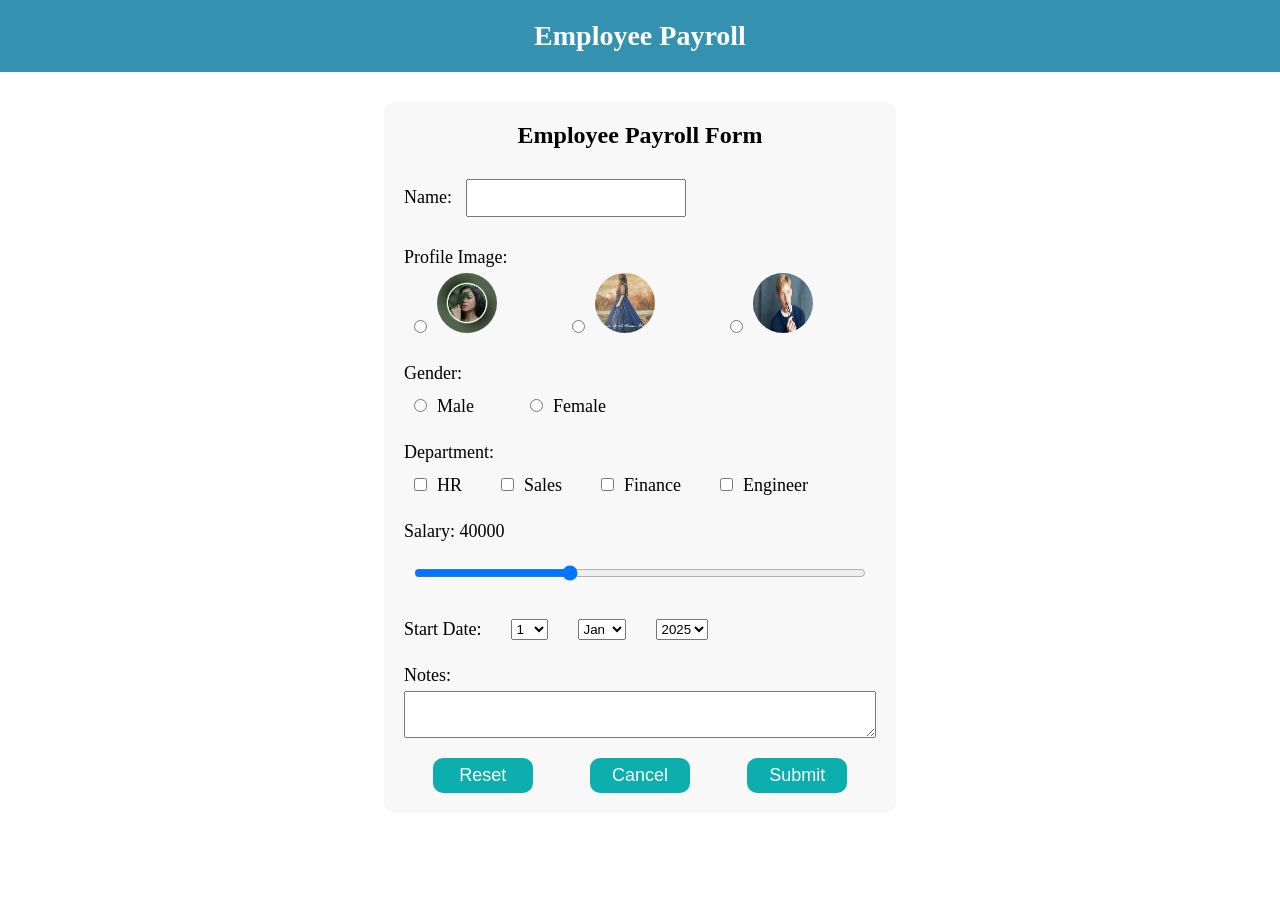
<file: Day43EmployeePayRollUI-master/index.html>
<!DOCTYPE html>
<html lang="en">
<head>
    <meta charset="UTF-8">
    <meta name="viewport" content="width=device-width, initial-scale=1.0">
    <title>Employee Payroll</title>
    <link rel="stylesheet" href="style.css">
</head>
<body>
    <header class="main-header">Employee Payroll</header>
    <div class="form-container">
        <header class="form-header">Employee Payroll Form</header>
        <form id="payrollForm" >
            <label>Name:</label>
            <input type="text" id="name" required>
            <div style="color: red;" class="error" id="nameError"></div>
            <div class="form-row">
                <label>Profile Image:</label>
                <div class="profile-pics">
                    <label class="pfl"><input type="radio" name="profile" value="pic1.png"><img src="assets/pic1.jpg"></label>
                    <label class="pfl"><input type="radio" name="profile" value="pic2.png"><img src="assets/pic2.jpg"></label>
                    <label class="pfl"><input type="radio" name="profile" value="pic3.png"><img src="assets/pic3.jpg"></label>
                </div>
            </div>
            <div class="form-row">
                <label>Gender:</label>
                <div class="gender-box">
                    <label class="gnd"><input type="radio" name="gender" value="Male">Male</label>
                    <label class="gnd"><input type="radio" name="gender" value="Female">Female</label>
                </div>
            </div>

            <div class="form-row">
                <label>Department:</label>
                <div class="dept-box">
                    <label class="dept"><input type="checkbox" value="HR">HR</label>
                    <label class="dept"><input type="checkbox" value="Sales">Sales</label>
                    <label class="dept"><input type="checkbox" value="Finance">Finance</label>
                    <label class="dept"><input type="checkbox" value="Engineer">Engineer</label>
                </div>
            </div>

            <div class="form-row">
                <label for="salary">Salary: <span id="salary-output">40000</span></label>
                <input type="range" min="10000" max="100000" value="40000" id="salary">
            </div>
            <div class="form-row">
                <div class="date-row">
                    <label>Start Date:</label>
                    <select id="day">
                        <option>1</option><option>2</option><option>3</option>
                        <option>4</option><option>5</option><option>6</option>
                    </select>

                    <select id="month">
                        <option value="0">Jan</option>
                        <option value="1">Feb</option>
                        <option value="2">Mar</option>
                        <option value="3">Apr</option>
                        <option value="4">May</option>
                        <option value="5">Jun</option>
                        <option value="6">Jul</option>
                        <option value="7">Aug</option>
                        <option value="8">Sep</option>
                        <option value="9">Oct</option>
                        <option value="10">Nov</option>
                        <option value="11">Dec</option>
                    </select>

                    <select id="year">
                        <option>2025</option><option>2024</option><option>2023</option>
                    </select>
                </div>  
                <div style="color: red;" class="error" id="dateError"></div>
            </div>
            <div class="form-row">
                <label for="notes">Notes:</label>
                <textarea id="notes" rows="3"></textarea>
            </div>

            <div id="buttons" class="form-buttons">
                <button type="reset" id="resetBtn" class="btn">Reset</button>
                <button id="cancelBtn" class="btn">Cancel</button>
                <button id="submitBtn" class="btn">Submit</button>
            </div>
        </form>

    </div>


    <script>
        document.getElementById("salary").oninput = function () {
        document.getElementById("salary-output").textContent = this.value;
        };

        const day = document.getElementById("day");
        const month = document.getElementById("month");
        const year = document.getElementById("year");

        // Days
        for (let i = 1; i <= 31; i++)  
            day.innerHTML += `<option value="${i}">${i}</option>`;

        // Months
        const months = ["Jan","Feb","Mar","Apr","May","Jun","Jul","Aug","Sep","Oct","Nov","Dec"];
        months.forEach((m, i) => month.innerHTML += `<option value="${i+1}">${m}</option>`);

        // Years
        for (let y = 2015; y <= 2030; y++)  
            year.innerHTML += `<option value="${y}">${y}</option>`;


        document.getElementById("name").addEventListener("input", function() {
            let name = this.value;
            let regex = /^[A-Z][a-zA-Z ]{2,}$/;

            if (!regex.test(name)) {
                nameError.innerText = "Name must start with capital and min 3 chars!";
            } else {
                nameError.innerText = "";
            }
        });

        function validateStartDate() {
            console.log("validateStartDate function executing");

            const day = parseInt(document.getElementById("day").value);
            const month = parseInt(document.getElementById("month").value); // must be 0–11
            const year = parseInt(document.getElementById("year").value);

            const selected = new Date(year, month, day);
            const today = new Date();

            // Normalize both to MIDNIGHT
            const selectedMid = new Date(selected.getFullYear(), selected.getMonth(), selected.getDate());
            const todayMid = new Date(today.getFullYear(), today.getMonth(), today.getDate());

            const diffMs = todayMid - selectedMid;
            const diffDays = Math.floor(diffMs / (1000 * 60 * 60 * 24));

            console.log("Diff:", diffDays);

            // 1️⃣ future date check FIRST
            if (diffDays < 0) {
                document.getElementById("dateError").innerText =
                    "Start date cannot be in the future!";
                return false;
            }

            // 2️⃣ older than 30 days check
            if (diffDays > 30) {
                document.getElementById("dateError").innerText =
                    "Start date must be within 30 days!";
                return false;
            }

            // 3️⃣ valid
            document.getElementById("dateError").innerText = "";
            return true;
        }



        class EmployeePayroll {
            set name(name) {
                let regex = /^[A-Z][a-zA-Z ]{2,}$/;
                if (!regex.test(name)) throw "Invalid Name!";
                this._name = name;
            }

            set startDate(date) {
                let today = new Date();
                if (date > today) throw "Future date not allowed";

                let diff = (today - date) / (1000 * 60 * 60 * 24);
                if (diff > 30) throw "Start date must be within 30 days";

                this._startDate = date;
            }
        }

        document.getElementById("payrollForm").addEventListener("submit", function(e) {
            e.preventDefault();

            if (!validateStartDate()) return;
            
            try {
                console.log("Entered into this block");
                let emp = new EmployeePayroll();
                emp.name = document.getElementById("name").value;

                let day = document.getElementById("day").value;
                let month = document.getElementById("month").value;
                let year = document.getElementById("year").value;
                emp.startDate = new Date(year, month, day);

                alert("Employee Data Submitted Successfully!");
                console.log(emp);

            } catch (err) {
                alert(err);
            }
        });


    </script>
</body>
</html>
</file>
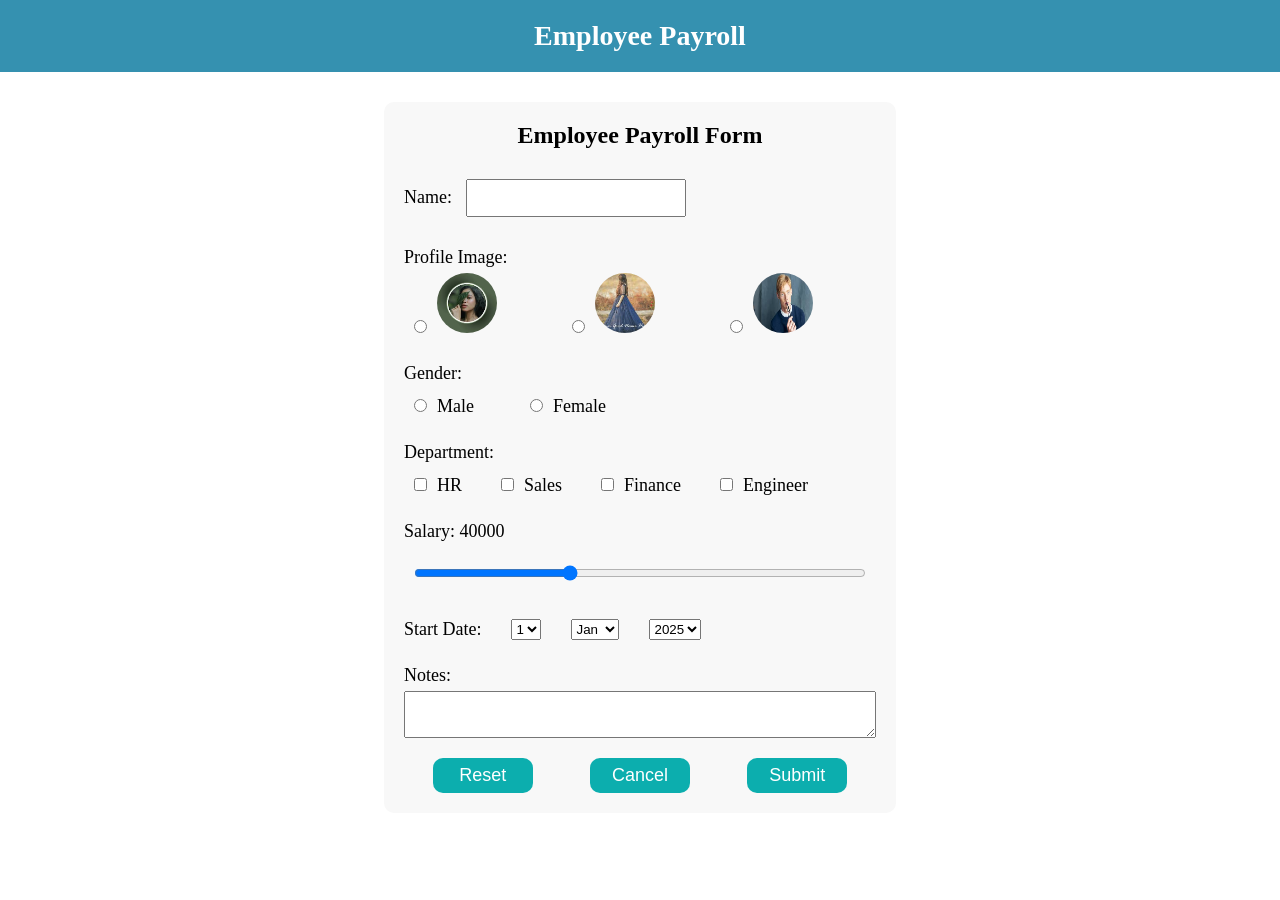
<file: Day44EmployeePayrollCont-master/index.html>
<!DOCTYPE html>
<html lang="en">
<head>
    <meta charset="UTF-8">
    <meta name="viewport" content="width=device-width, initial-scale=1.0">
    <title>Employee Payroll</title>
    <link rel="stylesheet" href="style.css">
</head>
<body>
    <header class="main-header">Employee Payroll</header>
    <div class="form-container">
        <header class="form-header">Employee Payroll Form</header>
        <form id="payrollForm" >
            <label>Name:</label>
            <input type="text" id="name" required>
            <div style="color: red;" class="error" id="nameError"></div>
            <div class="form-row">
                <label>Profile Image:</label>
                <div class="profile-pics">
                    <label class="pfl"><input type="radio" name="profile" value="pic1.png"><img src="assets/pic1.jpg"></label>
                    <label class="pfl"><input type="radio" name="profile" value="pic2.png"><img src="assets/pic2.jpg"></label>
                    <label class="pfl"><input type="radio" name="profile" value="pic3.png"><img src="assets/pic3.jpg"></label>
                </div>
            </div>
            <div class="form-row">
                <label>Gender:</label>
                <div class="gender-box">
                    <label class="gnd"><input type="radio" name="gender" value="Male">Male</label>
                    <label class="gnd"><input type="radio" name="gender" value="Female">Female</label>
                </div>
            </div>

            <div class="form-row">
                <label>Department:</label>
                <div class="dept-box">
                    <label class="dept"><input type="checkbox" value="HR">HR</label>
                    <label class="dept"><input type="checkbox" value="Sales">Sales</label>
                    <label class="dept"><input type="checkbox" value="Finance">Finance</label>
                    <label class="dept"><input type="checkbox" value="Engineer">Engineer</label>
                </div>
            </div>

            <div class="form-row">
                <label for="salary">Salary: <span id="salary-output">40000</span></label>
                <input type="range" min="10000" max="100000" value="40000" id="salary">
            </div>
            <div class="form-row">
                <div class="date-row">
                    <label>Start Date:</label>
                    <select id="day">
                        <option>1</option><option>2</option><option>3</option>
                        <option>4</option><option>5</option><option>6</option>
                    </select>

                    <select id="month">
                        <option value="0">Jan</option>
                        <option value="1">Feb</option>
                        <option value="2">Mar</option>
                        <option value="3">Apr</option>
                        <option value="4">May</option>
                        <option value="5">Jun</option>
                        <option value="6">Jul</option>
                        <option value="7">Aug</option>
                        <option value="8">Sep</option>
                        <option value="9">Oct</option>
                        <option value="10">Nov</option>
                        <option value="11">Dec</option>
                    </select>

                    <select id="year">
                        <option>2025</option><option>2024</option><option>2023</option>
                    </select>
                </div>  
                <div style="color: red;" class="error" id="dateError"></div>
            </div>
            <div class="form-row">
                <label for="notes">Notes:</label>
                <textarea id="notes" rows="3"></textarea>
            </div>

            <div id="buttons" class="form-buttons">
                <button type="reset" id="resetBtn" class="btn">Reset</button>
                <button id="cancelBtn" class="btn">Cancel</button>
                <button id="submitBtn" class="btn">Submit</button>
            </div>
        </form>

    </div>


    <script>

        function saveToLocalStorage(employeePayrollObj) {
            let employeePayrollList = JSON.parse(localStorage.getItem("EmployeePayrollList")) || [];
            employeePayrollList.push(employeePayrollObj);
            localStorage.setItem("EmployeePayrollList", JSON.stringify(employeePayrollList));
        }
        
        function validateStartDate() {
            console.log("validateStartDate function executing");

            const day = parseInt(document.getElementById("day").value);
            const month = parseInt(document.getElementById("month").value); // must be 0–11
            const year = parseInt(document.getElementById("year").value);

            const selected = new Date(year, month, day);
            const today = new Date();

            // Normalize both to MIDNIGHT
            const selectedMid = new Date(selected.getFullYear(), selected.getMonth(), selected.getDate());
            const todayMid = new Date(today.getFullYear(), today.getMonth(), today.getDate());

            const diffMs = todayMid - selectedMid;
            const diffDays = Math.floor(diffMs / (1000 * 60 * 60 * 24));

            console.log("Diff:", diffDays);

            // 1️⃣ future date check FIRST
            if (diffDays < 0) {
                document.getElementById("dateError").innerText =
                    "Start date cannot be in the future!";
                return false;
            }

            // 2️⃣ older than 30 days check
            if (diffDays > 30) {
                document.getElementById("dateError").innerText =
                    "Start date must be within 30 days!";
                return false;
            }

            // 3️⃣ valid
            document.getElementById("dateError").innerText = "";
            return true;
        }



        class EmployeePayroll {

            constructor() {
                this._name = "";
                this._profilePic = "";
                this._gender = "";
                this._department = [];
                this._salary = "";
                this._notes = "";
                this._startDate = "";
            }

            // ----------- NAME -----------
            get name() { return this._name; }
            set name(name) {
                let regex = /^[A-Z][a-zA-Z ]{2,}$/;
                if (!regex.test(name)) throw "Invalid Name!";
                this._name = name;
            }

            // ----------- PROFILE PIC -----------
            get profilePic() { return this._profilePic; }
            set profilePic(pic) {
                this._profilePic = pic;
            }

            // ----------- GENDER -----------
            get gender() { return this._gender; }
            set gender(gender) {
                this._gender = gender;
            }

            // ----------- DEPARTMENT -----------
            get department() { return this._department; }
            set department(deptList) {
                this._department = deptList;
            }

            // ----------- SALARY -----------
            get salary() { return this._salary; }
            set salary(sal) {
                this._salary = sal;
            }

            // ----------- NOTES -----------
            get notes() { return this._notes; }
            set notes(notes) {
                this._notes = notes;
            }

            // ----------- START DATE -----------
            get startDate() { return this._startDate; }
            set startDate(date) {

                const today = new Date();
                const diff = (today - date) / (1000 * 60 * 60 * 24);

                if (diff < 0) throw "Future date not allowed!";
                if (diff > 30) throw "Start date must be within 30 days!";

                this._startDate = date;
            }
        }


        window.addEventListener("DOMContentLoaded", () => {
            // Salary output
            const salarySlider = document.getElementById("salary");
            const salaryOutput = document.getElementById("salary-output");
            salarySlider.addEventListener("input", () => {
                salaryOutput.textContent = salarySlider.value;
            });

            // Name validation
            const nameField = document.getElementById("name");
            nameField.addEventListener("input", function () {
                let regex = /^[A-Z][a-zA-Z ]{2,}$/;
                if (!regex.test(this.value)) {
                    nameError.innerText = "Name must start with capital and min 3 chars!";
                } else {
                    nameError.innerText = "";
                }
            });

            // Date validation
            document.getElementById("day").addEventListener("change", validateStartDate);
            document.getElementById("month").addEventListener("change", validateStartDate);
            document.getElementById("year").addEventListener("change", validateStartDate);

        });

        document.getElementById("resetBtn").addEventListener("click", function () {
        document.getElementById("nameError").innerText = "";
        document.getElementById("dateError").innerText = "";
        document.getElementById("salary-output").textContent = document.getElementById("salary").value;
        });


        document.getElementById("payrollForm").addEventListener("submit", function(e) {
            e.preventDefault();

            if (!validateStartDate()) return;

            try {
                let emp = new EmployeePayroll();

                emp.name = document.getElementById("name").value;
                emp.profilePic = document.querySelector("input[name='profile']:checked")?.value || "";
                emp.gender = document.querySelector("input[name='gender']:checked")?.value || "";

                let deptValues = [];
                document.querySelectorAll("input[type='checkbox']:checked").forEach(cb => {
                    deptValues.push(cb.value);
                });
                emp.department = deptValues;

                emp.salary = document.getElementById("salary").value;
                emp.notes = document.getElementById("notes").value;

                let day = document.getElementById("day").value;
                let month = document.getElementById("month").value;
                let year = document.getElementById("year").value;
                emp.startDate = new Date(year, month, day);

                saveToLocalStorage(emp);   // Use Case 4

                alert("Employee Data Submitted Successfully!");
                console.log(emp);

            } catch (err) {
                alert(err);
            }
        });

        document.getElementById("payrollForm").addEventListener("submit", function(e) {
            e.preventDefault();

            if (!validateStartDate()) return;

            try {
                let emp = new EmployeePayroll();

                emp.name = document.getElementById("name").value;
                emp.profilePic = document.querySelector("input[name='profile']:checked")?.value || "";
                emp.gender = document.querySelector("input[name='gender']:checked")?.value || "";

                let deptValues = [];
                document.querySelectorAll("input[type='checkbox']:checked").forEach(cb => {
                    deptValues.push(cb.value);
                });
                emp.department = deptValues;

                emp.salary = document.getElementById("salary").value;
                emp.notes = document.getElementById("notes").value;

                let day = document.getElementById("day").value;
                let month = document.getElementById("month").value;
                let year = document.getElementById("year").value;
                emp.startDate = new Date(year, month, day);

                saveToLocalStorage(emp);   // Use Case 4

                alert("Employee Data Submitted Successfully!");
                console.log(emp);

            } catch (err) {
                alert(err);
            }
        });



    </script>
</body>
</html>
</file>
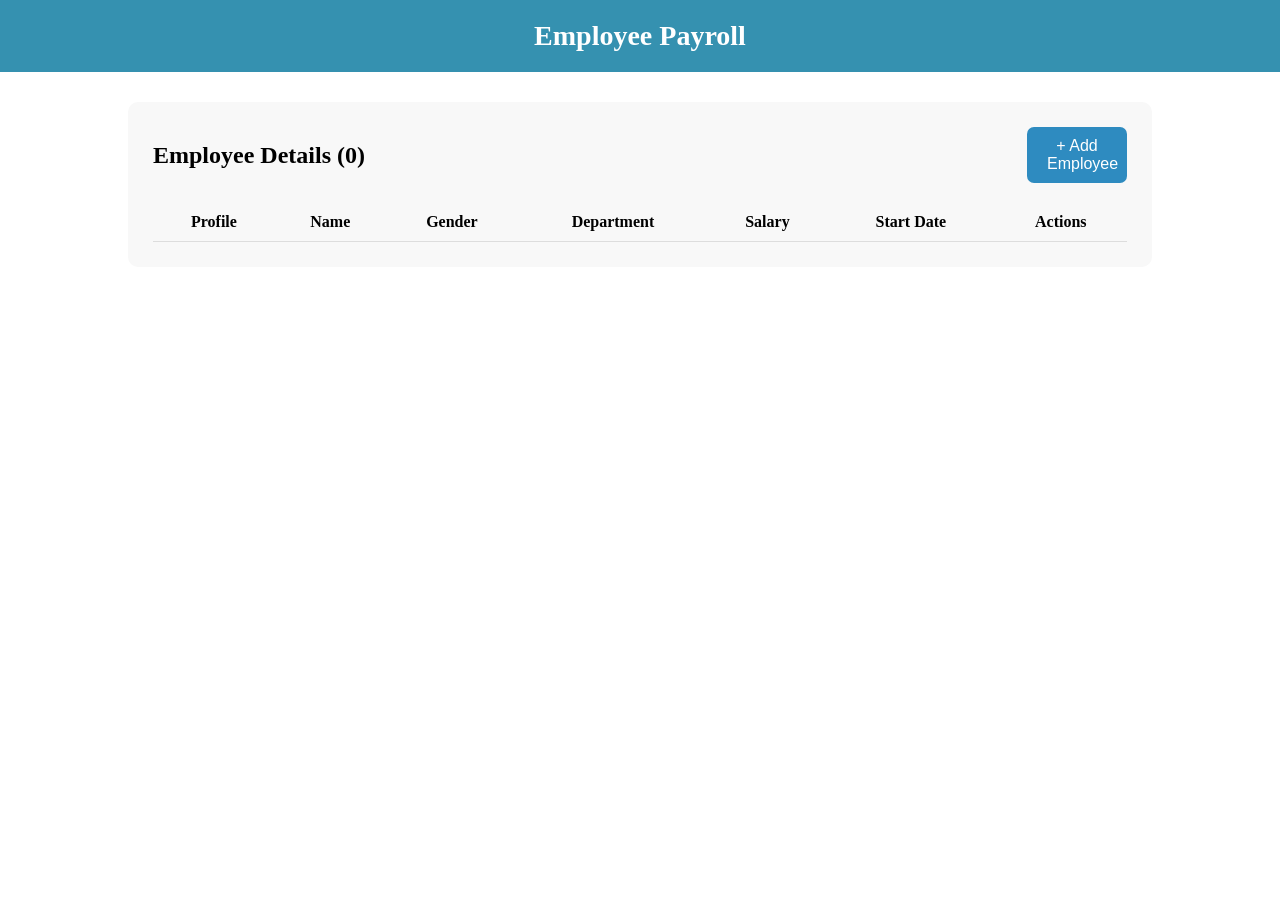
<file: Day45EmployeePayrollHomePage-master/index.html>
<!DOCTYPE html>
<html lang="en">

<head>
    <meta charset="UTF-8">
    <meta name="viewport" content="width=device-width, initial-scale=1.0">
    <title>Employee Payroll Home</title>
    <link rel="stylesheet" href="style.css">
</head>

<body>

    <header class="main-header">Employee Payroll</header>

    <div class="home-container">

    <!-- HEADER SECTION -->
    <div class="home-header">
        <h2>Employee Details <span id="emp-count">(0)</span></h2>

        <button class="add-btn" onclick="location.href='add_employee.html'">
            + Add Employee
        </button>
    </div>
    <table class="emp-table">
    <thead>
        <tr>
            <th>Profile</th>
            <th>Name</th>
            <th>Gender</th>
            <th>Department</th>
            <th>Salary</th>
            <th>Start Date</th>
            <th>Actions</th>
        </tr>
    </thead>

    <tbody id="table-display">
        <tr>
            <td><img src="assets/pic1.jpg" class="table-profile"></td>
            <td>John Doe</td>
            <td>Male</td>
            <td><div class="dept-chip">HR</div></td>
            <td>40000</td>
            <td>12 Jan 2025</td>
            <td>
                <button class="btn-small">Edit</button>
                <button class="btn-small delete">Delete</button>
            </td>
        </tr>
    </tbody>
</table>


</div>

<script src="home.js"></script>

</body>

</html>
</file>
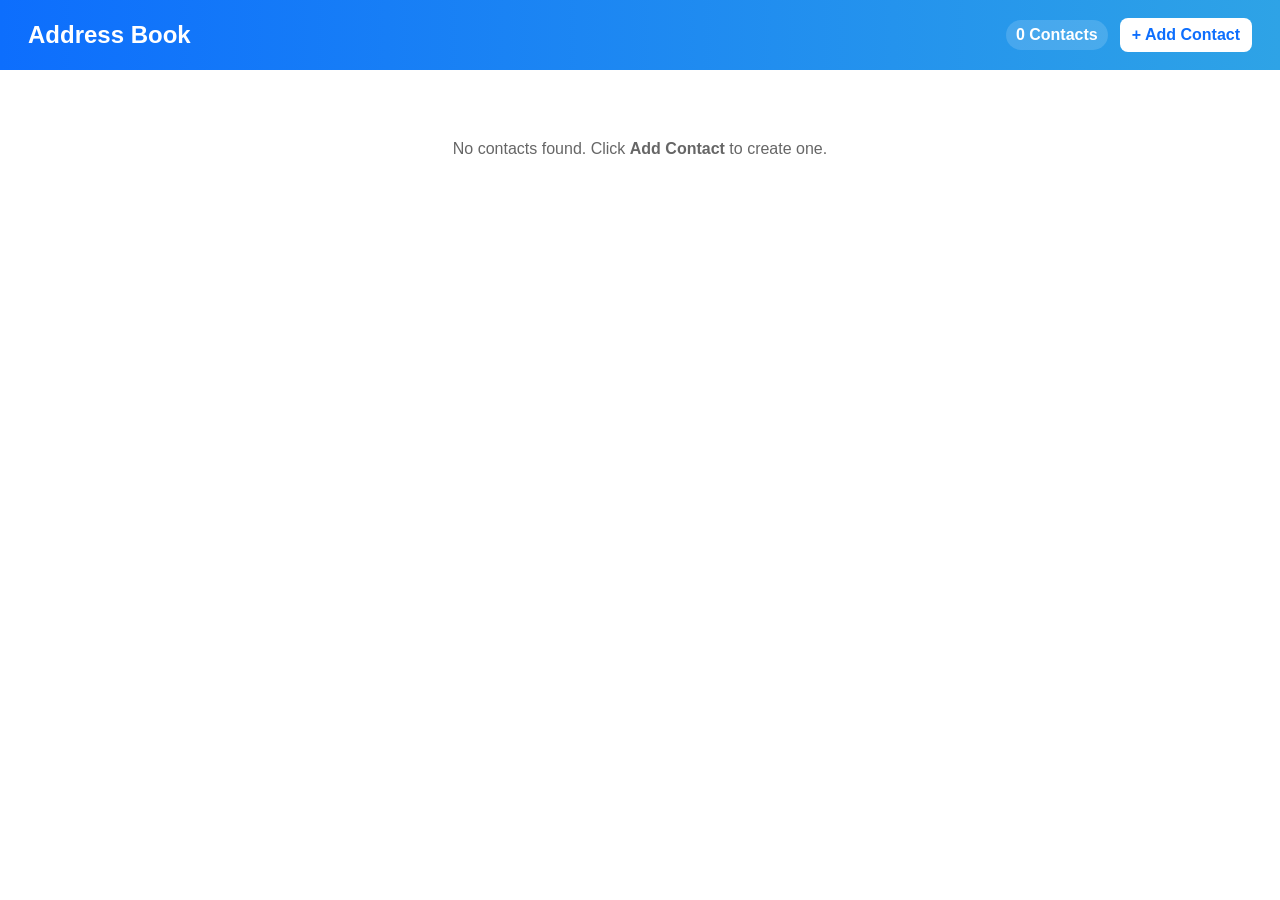
<file: Day46AddressBookApp-master/index.html>
<!DOCTYPE html>
<html lang="en">
<head>
  <meta charset="utf-8" />
  <meta name="viewport" content="width=device-width,initial-scale=1" />
  <title>Address Book</title>
  <link rel="stylesheet" href="css/style.css">
</head>
<body>

  <!-- Header -->
  <header class="topbar">
    <div class="topbar-left">
      <h1>Address Book</h1>
    </div>
    <div class="topbar-right">
      <div id="contact-count" class="count-pill">0 Contacts</div>
      <a href="add_contact.html" class="btn add">+ Add Contact</a>
    </div>
  </header>

  <!-- Main -->
  <main class="container">
    <section class="list-section">
      <div id="list-wrap" class="cards">
        <!-- Cards populated by JS -->
      </div>

      <div id="empty-msg" class="empty">
        No contacts found. Click <strong>Add Contact</strong> to create one.
      </div>
    </section>
  </main>

  <script src="js/home.js"></script>
</body>
</html>
</file>
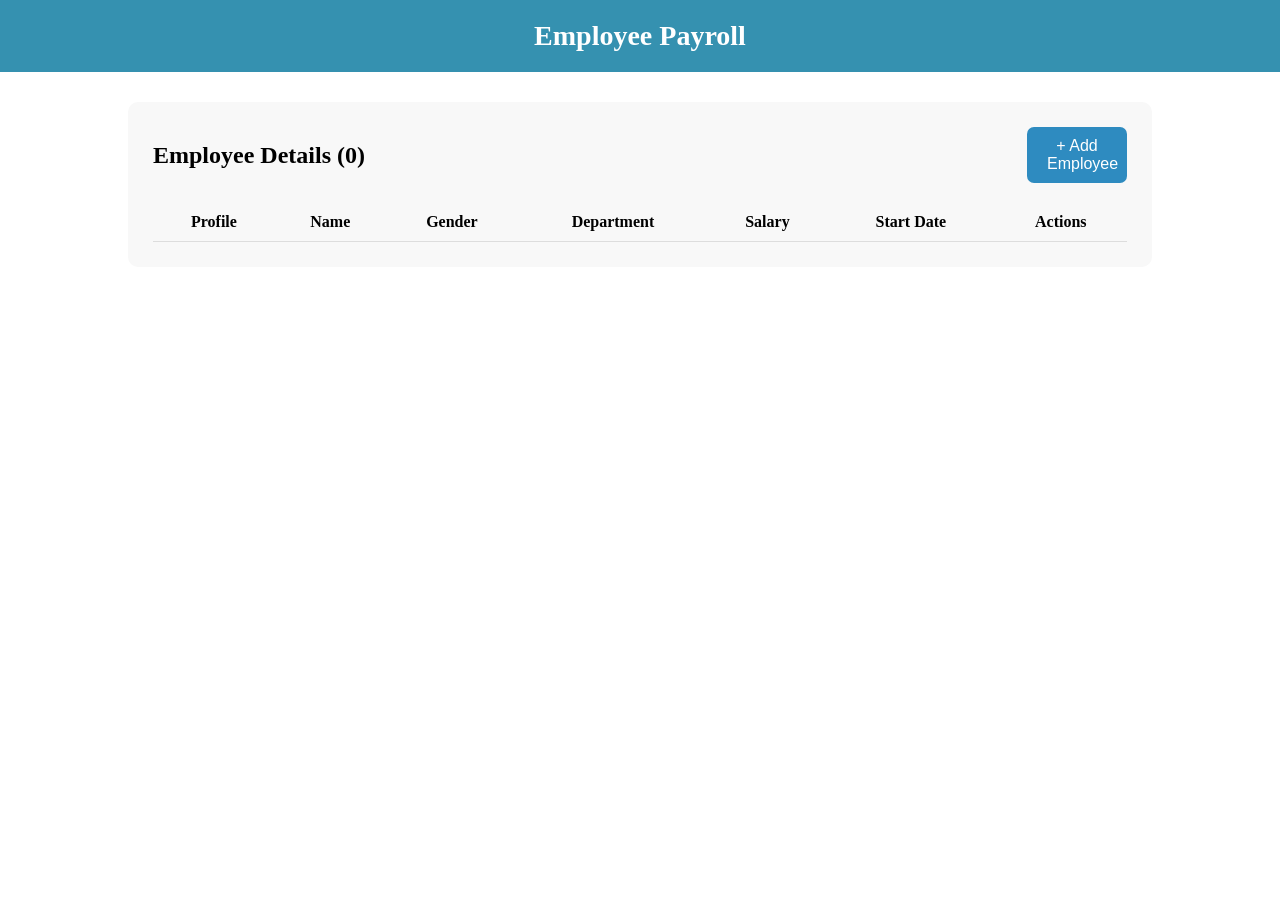
<file: Day46EmployeePayrollCRUD-master/index.html>
<!DOCTYPE html>
<html lang="en">

<head>
    <meta charset="UTF-8">
    <meta name="viewport" content="width=device-width, initial-scale=1.0">
    <title>Employee Payroll Home</title>
    <link rel="stylesheet" href="style.css">
</head>

<body>

    <header class="main-header">Employee Payroll</header>

    <div class="home-container">

    <!-- HEADER SECTION -->
    <div class="home-header">
        <h2>Employee Details <span id="emp-count">(0)</span></h2>

        <button class="add-btn" onclick="location.href='add_employee.html'">
            + Add Employee
        </button>
    </div>
    <table class="emp-table">
    <thead>
        <tr>
            <th>Profile</th>
            <th>Name</th>
            <th>Gender</th>
            <th>Department</th>
            <th>Salary</th>
            <th>Start Date</th>
            <th>Actions</th>
        </tr>
    </thead>

    <tbody id="table-display">
        <tr>
            <td><img src="./assets/pic1.jpg" class="table-profile"></td>
            <td>John Doe</td>
            <td>Male</td>
            <td><div class="dept-chip">HR</div></td>
            <td>40000</td>
            <td>12 Jan 2025</td>
            <td>
                <button class="btn-small">Edit</button>
                <button class="btn-small delete">Delete</button>
            </td>
        </tr>
    </tbody>
</table>


</div>

<script src="home.js"></script>

</body>

</html>
</file>
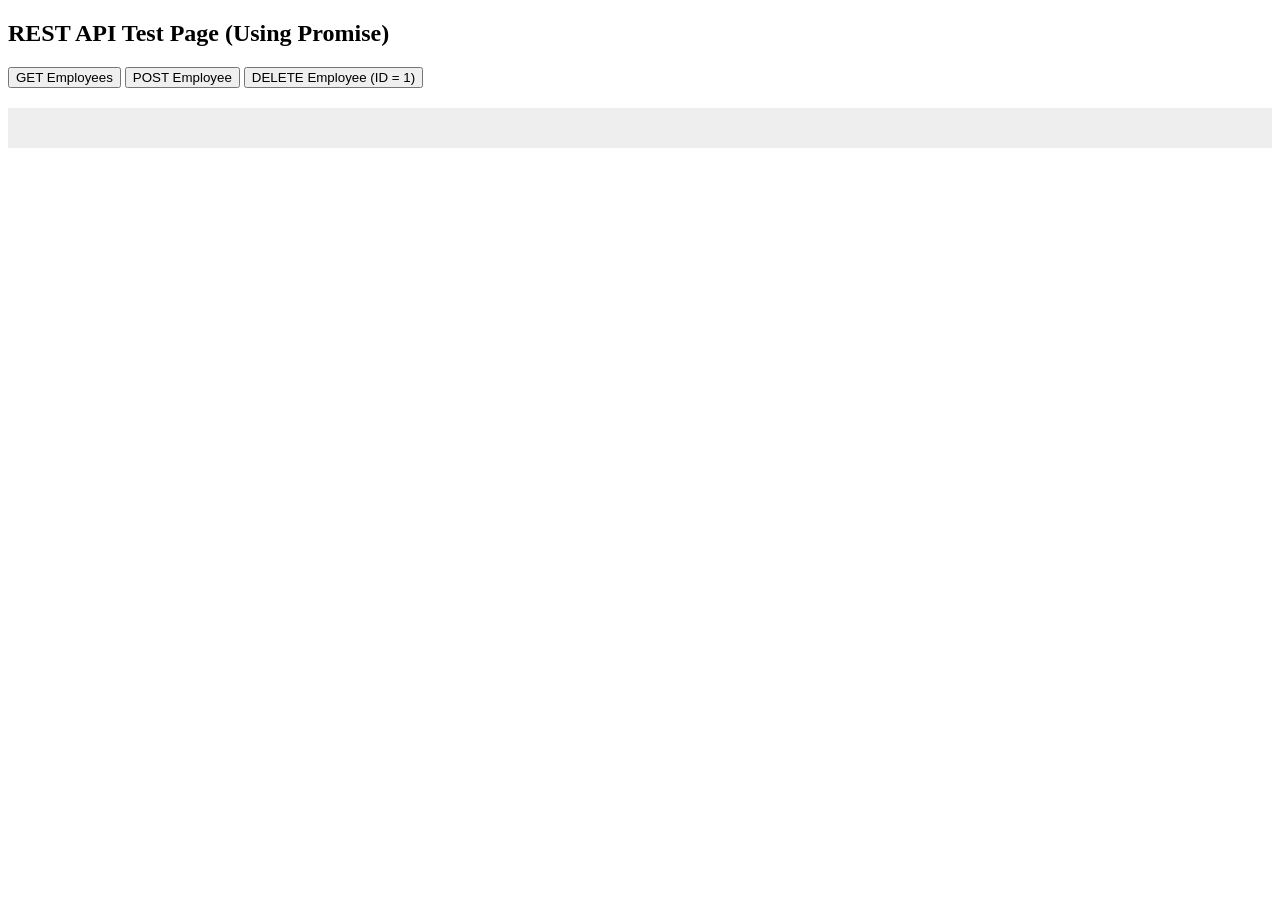
<file: Day48EmployeePayrollClientServer-master/employee-app-client-server/index.html>
<!DOCTYPE html>
<html>
<head>
    <title>Test Employee Payroll REST Services</title>
</head>
<body>
    <h2>REST API Test Page (Using Promise)</h2>

    <button onclick="getEmployees()">GET Employees</button>
    <button onclick="addEmployee()">POST Employee</button>
    <button onclick="deleteEmployee()">DELETE Employee (ID = 1)</button>

    <pre id="output" style="background:#eee; padding:20px; margin-top:20px;"></pre>

    <script src="js/http_services.js"></script>
    <script>
        const BASE_URL = "http://localhost:3000/employees";

        function print(msg) {
            document.getElementById("output").innerText = msg;
        }

        function getEmployees() {
            makePromiseCall("GET", BASE_URL)
                .then(response => print(response))
                .catch(error => print(error));
        }

        function addEmployee() {
            const emp = { name: "Test User", salary: "50000" };

            makePromiseCall("POST", BASE_URL, emp)
                .then(resp => print(resp))
                .catch(err => print(err));
        }

        function deleteEmployee() {
            makePromiseCall("DELETE", BASE_URL + "/1")
                .then(resp => print("Deleted ID 1 → " + resp))
                .catch(err => print(err));
        }
    </script>
</body>
</html>
</file>
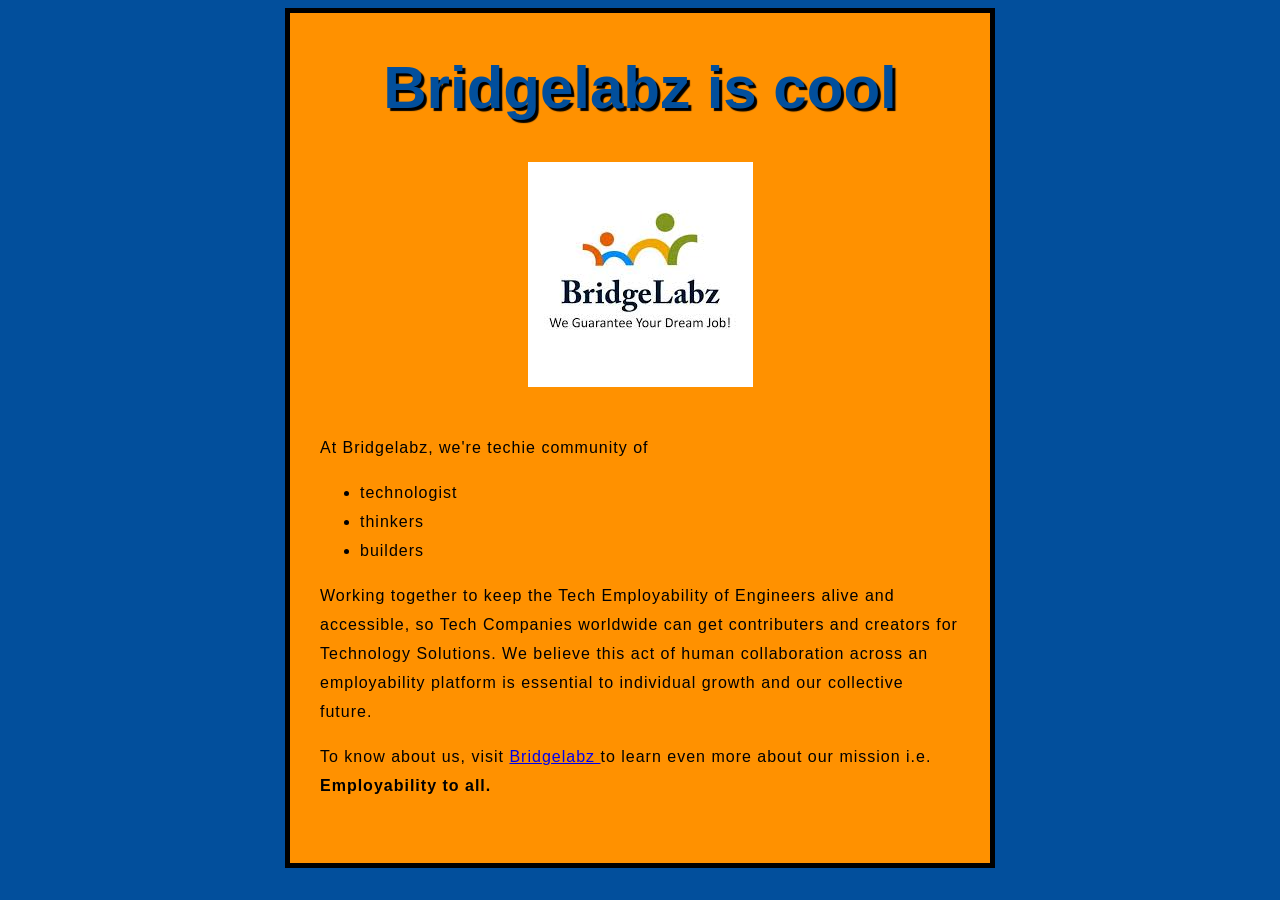
<file: Day41HtmlCssProblems-master/intropage.html>
<!DOCTYPE html>
<html lang="en">
<head>
    <meta charset="UTF-8">
    <meta name="viewport" content="width=device-width, initial-scale=1.0">
    <title>Document</title>
    <link rel="stylesheet" href="./intropage.css">
</head>
<body>
    <div id="content">
        <div class="part1"><h1>Bridgelabz is cool</h1>
        <img id="logo" src="./logo.jpg" alt=""></div>
        <div id="para">   <p>At Bridgelabz, we're techie community of</p><ul><li>technologist</li><li>thinkers</li><li>builders</li></ul>
        <p>Working together to keep the Tech Employability of Engineers alive and accessible, so Tech Companies worldwide can get contributers and creators for Technology Solutions. We believe this act of human collaboration across an employability platform is essential to individual growth and our collective future.</p>
    <p>To know about us, visit <a href="#">Bridgelabz </a>to learn even more about our mission i.e. <b>Employability to all.</b></p></div>

    </div>
</body>
</html>
</file>
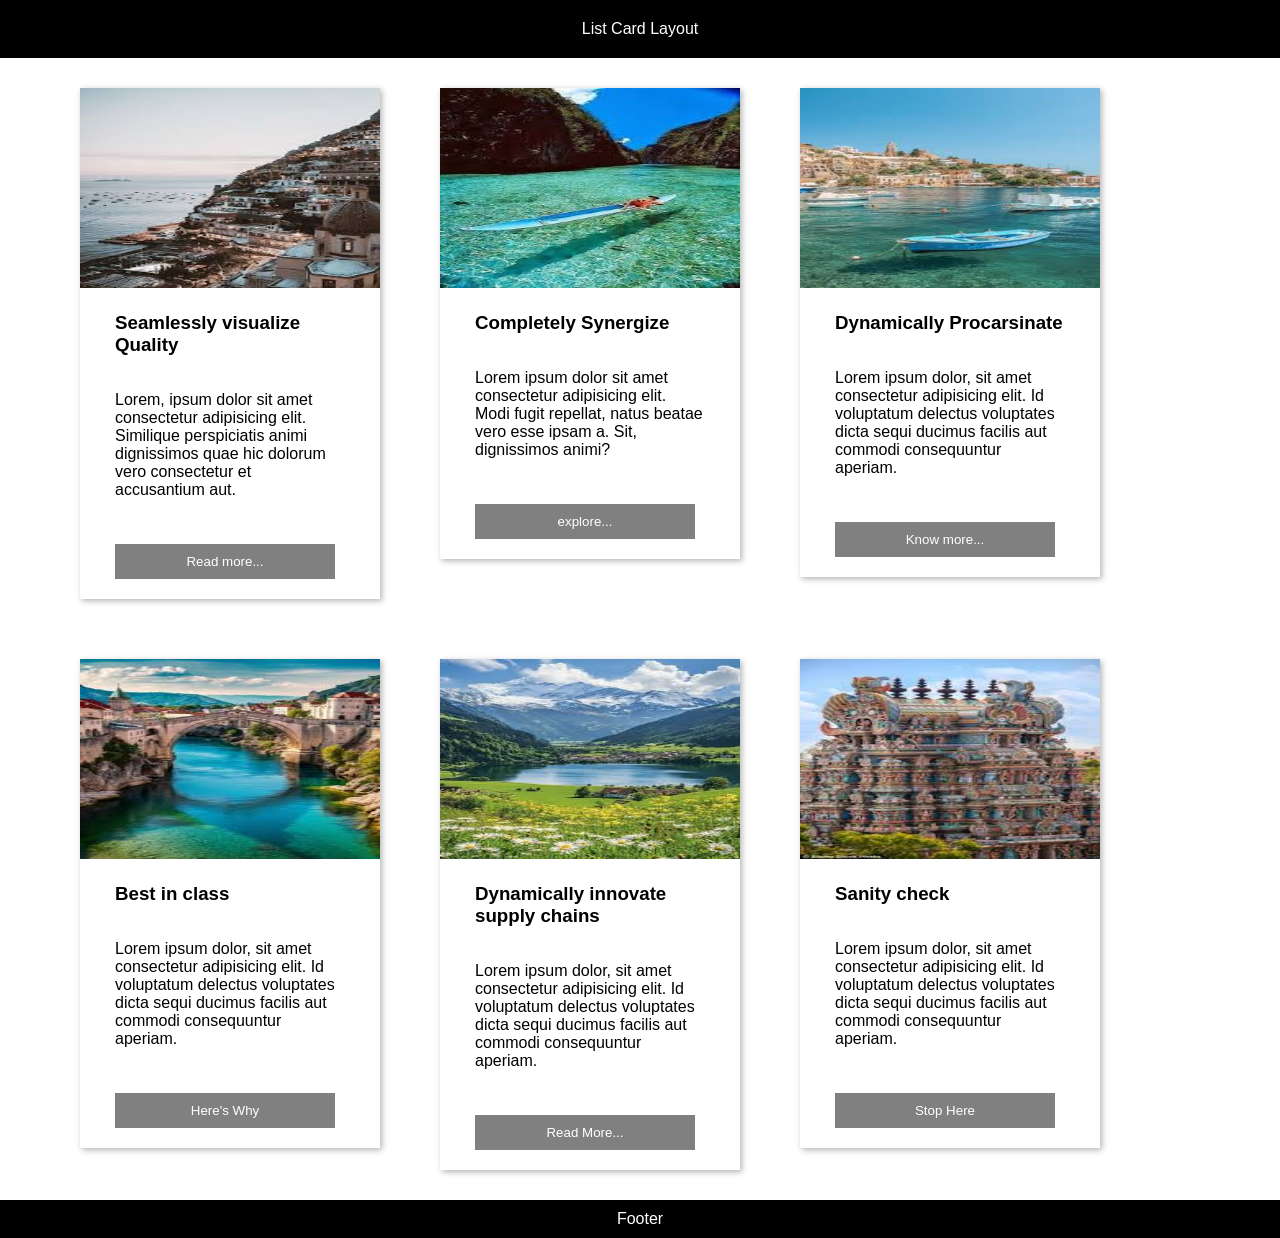
<file: Day41HtmlCssProblems-master/listcardlayout.html>
<!DOCTYPE html>
<html lang="en">
<head>
    <meta charset="UTF-8">
    <meta name="viewport" content="width=device-width, initial-scale=1.0">
    <title>Document</title>
    <link rel="stylesheet" href="./listcardlayout.css">
</body>

    <header>List Card Layout</header>
    <div id="cardlist">
        <div class="card">
            <img src="./media/place1.jpg" alt="">
            <h3>Seamlessly visualize Quality</h3>
            <p>Lorem, ipsum dolor sit amet consectetur adipisicing elit. Similique perspiciatis animi dignissimos quae hic dolorum vero consectetur et accusantium aut.</p>
            <button>Read more...</button>
        </div>
        <div class="card">
            <img src="./media/place2.jpg" alt="">
            <h3>Completely Synergize</h3>
            <p>Lorem ipsum dolor sit amet consectetur adipisicing elit. Modi fugit repellat, natus beatae vero esse ipsam a. Sit, dignissimos animi?</p>
            <button>explore...</button>
        </div>
        <div class="card">
            <img src="./media/place3.jpg" alt="">
            <h3>Dynamically Procarsinate</h3>
            <p>Lorem ipsum dolor, sit amet consectetur adipisicing elit. Id voluptatum delectus voluptates dicta sequi ducimus facilis aut commodi consequuntur aperiam.</p>
            <button>Know more...</button>
        </div>
        <div class="card">
            <img src="./media/place4.jpg" alt="">
            <h3>Best in class</h3>
            <p>Lorem ipsum dolor, sit amet consectetur adipisicing elit. Id voluptatum delectus voluptates dicta sequi ducimus facilis aut commodi consequuntur aperiam.</p>
            <button>Here's Why</button>
        </div>
        <div class="card">
            <img src="./media/place5.jpg" alt="">
            <h3>Dynamically innovate supply chains</h3>
            <p>Lorem ipsum dolor, sit amet consectetur adipisicing elit. Id voluptatum delectus voluptates dicta sequi ducimus facilis aut commodi consequuntur aperiam.</p>
            <button>Read More...</button>
        </div>
        <div class="card">
            <img src="./media/place6.jpg" alt="">
            <h3>Sanity check</h3>
            <p>Lorem ipsum dolor, sit amet consectetur adipisicing elit. Id voluptatum delectus voluptates dicta sequi ducimus facilis aut commodi consequuntur aperiam.</p>
            <button>Stop Here</button>
        </div>
    </div>    
    <footer>Footer</footer>

</html>
</file>
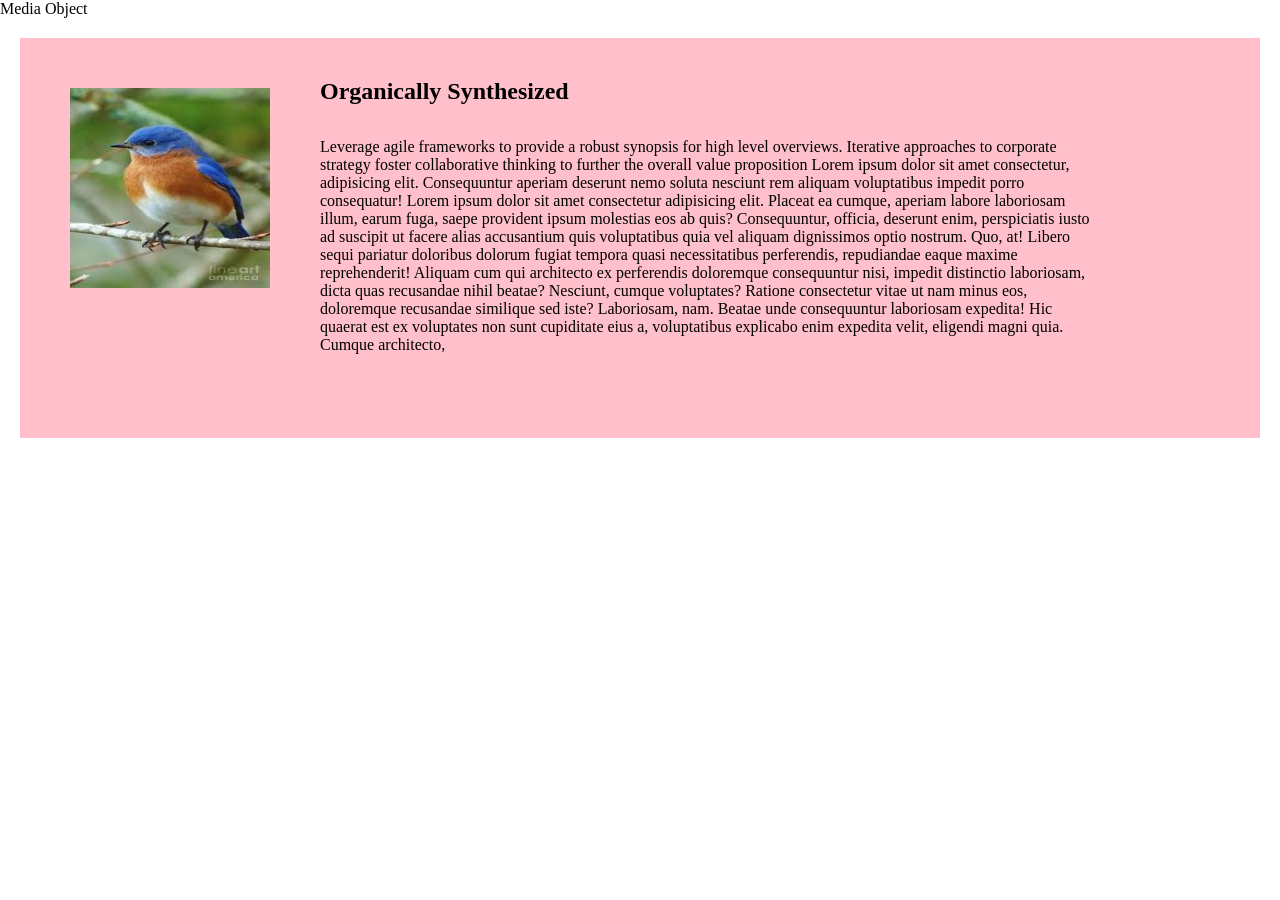
<file: Day41HtmlCssProblems-master/mediaobject.html>
<!DOCTYPE html>
<html lang="en">
<head>
    <meta charset="UTF-8">
    <meta name="viewport" content="width=device-width, initial-scale=1.0">
    <title>Document</title>
    <link rel="stylesheet" href="./mediaobject.css">
</head>
<body>
    <header>Media Object</header>
    <main>
        <div id="object">
            <img src="./media/bird.jpg" alt="">
            <div id="body">
                <h2>Organically Synthesized</h2>
                <p>Leverage agile frameworks to provide a robust synopsis for high level 
                    overviews. Iterative approaches to corporate strategy foster 
                    collaborative thinking to further the overall value proposition 
                    Lorem ipsum dolor sit amet consectetur, adipisicing elit. Consequuntur 
                    aperiam deserunt nemo soluta nesciunt rem aliquam voluptatibus 
                    impedit porro consequatur! Lorem ipsum dolor sit amet consectetur 
                    adipisicing elit. Placeat ea cumque, aperiam labore laboriosam illum,
                    earum fuga, saepe provident ipsum molestias eos ab quis? Consequuntur,
                    officia, deserunt enim, perspiciatis iusto ad suscipit ut facere alias 
                    accusantium quis voluptatibus quia vel aliquam dignissimos optio nostrum. 
                    Quo, at! Libero sequi pariatur doloribus dolorum fugiat tempora quasi 
                    necessitatibus perferendis, repudiandae eaque maxime reprehenderit! 
                    Aliquam cum qui architecto ex perferendis doloremque consequuntur 
                    nisi, impedit distinctio laboriosam, dicta quas recusandae nihil beatae? 
                    Nesciunt, cumque voluptates? Ratione consectetur vitae ut nam minus eos, 
                    doloremque recusandae similique sed iste? Laboriosam, nam. Beatae unde 
                    consequuntur laboriosam expedita! Hic quaerat est ex voluptates non 
                    sunt cupiditate eius a, voluptatibus explicabo enim expedita velit, 
                    eligendi magni quia. Cumque architecto, 
                </p>
            </div>
        </div>
    </main>
    <footer></footer>
</body>
</html>
</file>
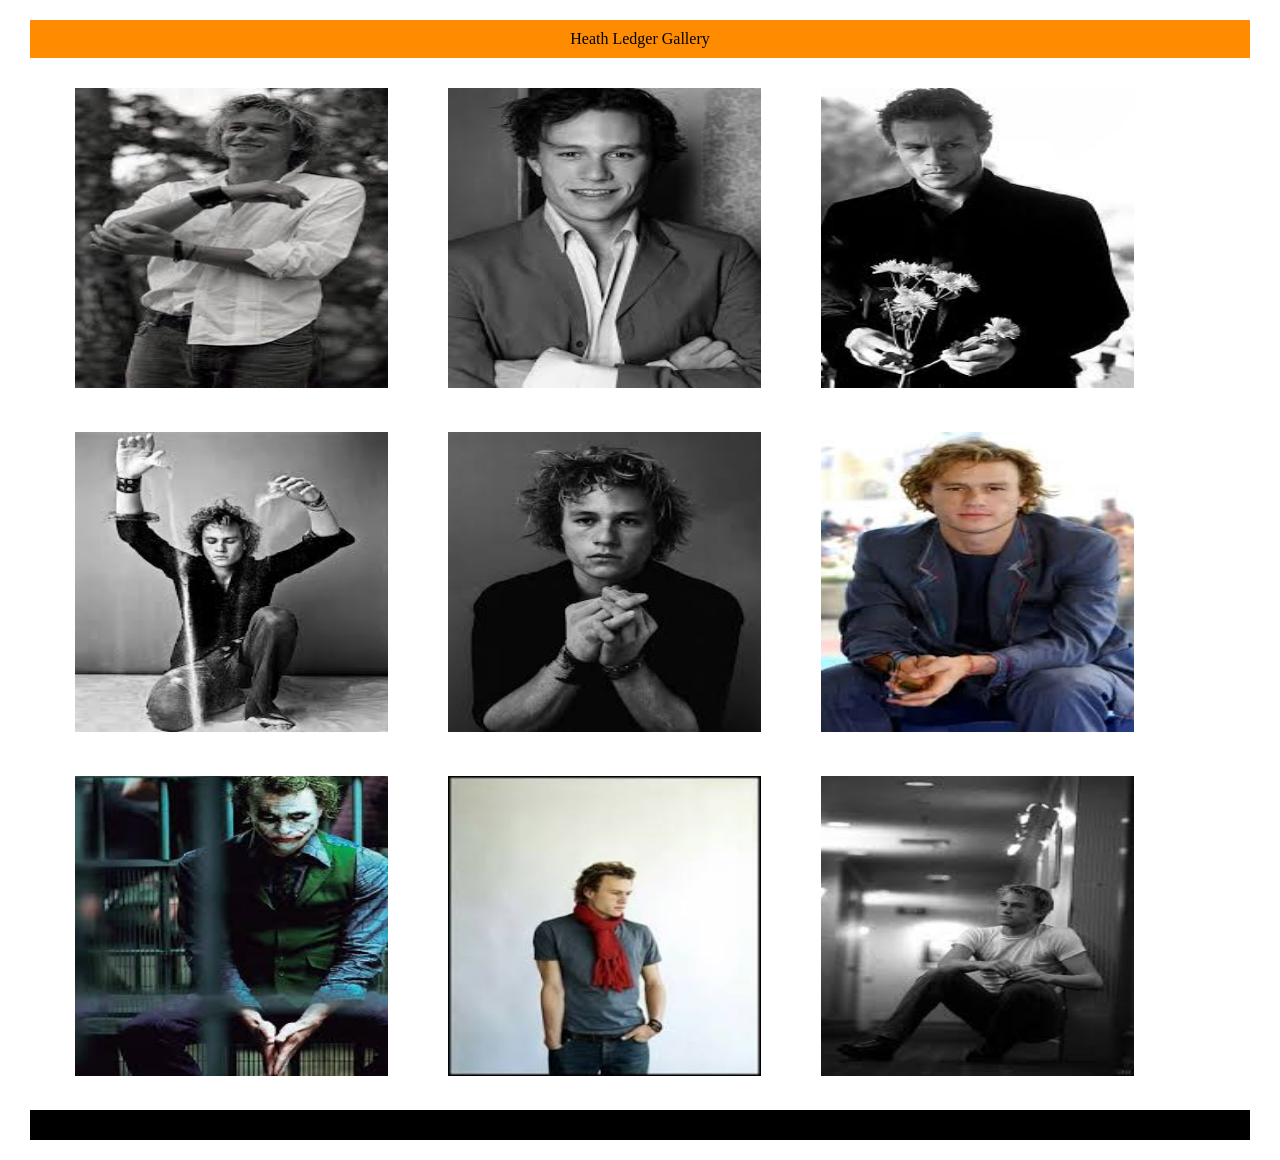
<file: Day41HtmlCssProblems-master/photolayout.html>
<!DOCTYPE html>
<html lang="en">
<head>
    <meta charset="UTF-8">
    <meta name="viewport" content="width=device-width, initial-scale=1.0">
    <title>Document</title>
    <link rel="stylesheet" href="./photolayout.css">
</head>
<body>
    <header>Heath Ledger Gallery</header>
    <photos  id="gallery">
        <div><img src="./media/img01.jpg"></div>
        <div><img src="./media/img02.jpg"></div>
        <div><img src="./media/img03.jpg"></div>
        <div><img src="./media/img04.jpg"></div>
        <div><img src="./media/img05.jpg"></div>
        <div><img src="./media/img06.jpg"></div>
        <div><img src="./media/img07.jpg"></div>
        <div><img src="./media/img08.jpg"></div>
        <div><img src="./media/img09.jpg"></div>
    </photos>
    <footer></footer>
</body>
</html>
</file>
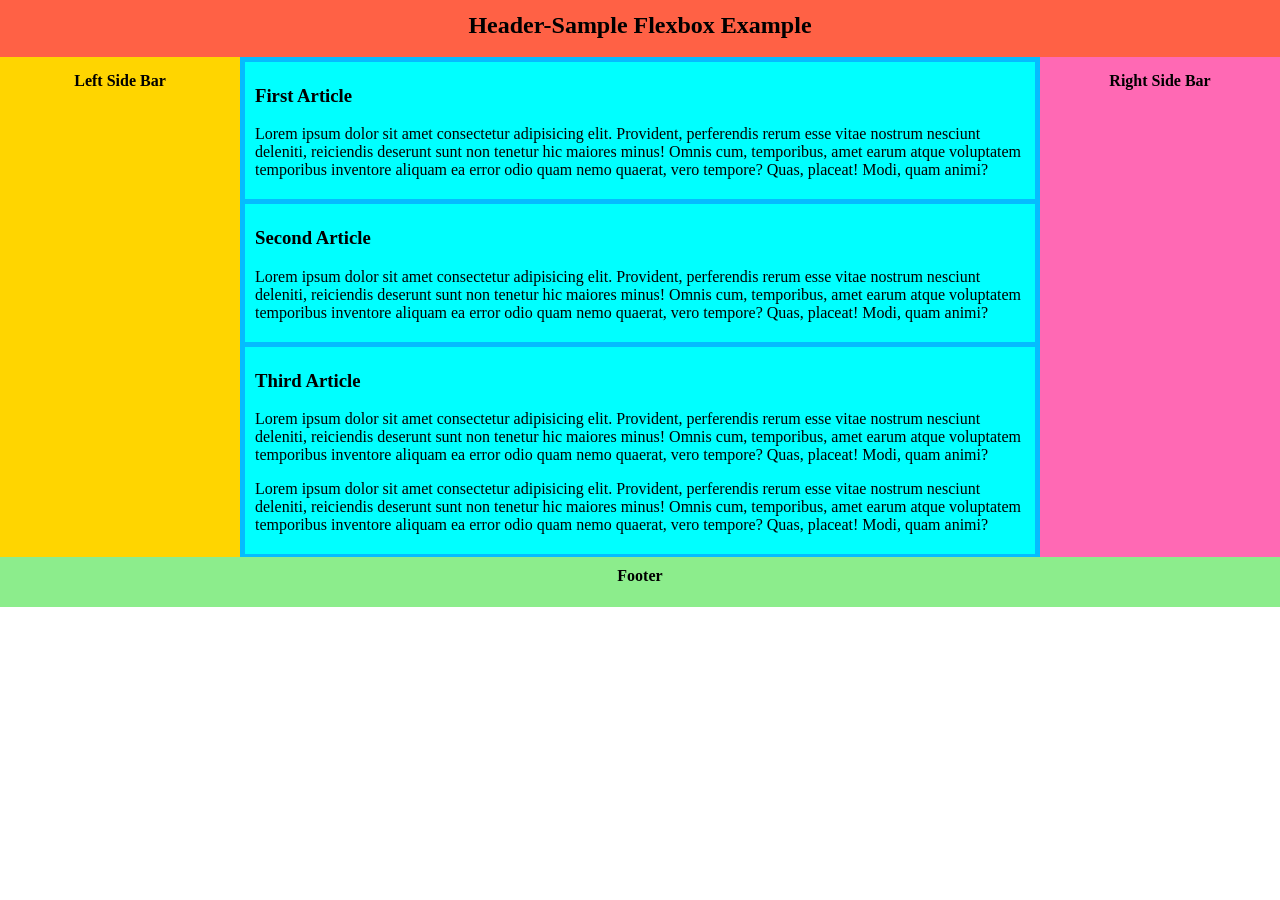
<file: Day41HtmlCssProblems-master/webpage.html>
<!DOCTYPE html>
<html lang="en">
<head>
    <meta charset="UTF-8">
    <meta name="viewport" content="width=device-width, initial-scale=1.0">
    <title>Document</title>
    <link rel="stylesheet" href="./webpage.css">
</head>

<body>
    <header><h2>Header-Sample Flexbox Example</h2></header>
    <div id="content">
        <div id="left" class="box"><b>Left Side Bar</b></div>
        <div id="center" class="box">
            <div class="first section"><h3>First Article</h3><p>Lorem ipsum dolor sit amet consectetur adipisicing elit. Provident, perferendis rerum 
                esse vitae nostrum nesciunt deleniti, reiciendis deserunt sunt non tenetur hic maiores minus! Omnis cum, temporibus, amet earum atque 
                voluptatem temporibus inventore aliquam ea error odio quam nemo quaerat, vero tempore? Quas, placeat! Modi, quam animi?</p></div>
            <div class="second section"><h3>Second Article</h3><p>Lorem ipsum dolor sit amet consectetur adipisicing elit. Provident, perferendis rerum 
                esse vitae nostrum nesciunt deleniti, reiciendis deserunt sunt non tenetur hic maiores minus! Omnis cum, temporibus, amet earum atque 
                voluptatem temporibus inventore aliquam ea error odio quam nemo quaerat, vero tempore? Quas, placeat! Modi, quam animi?</p></div>
            <div class="third section"><h3>Third Article</h3><p>Lorem ipsum dolor sit amet consectetur adipisicing elit. Provident, perferendis rerum 
                esse vitae nostrum nesciunt deleniti, reiciendis deserunt sunt non tenetur hic maiores minus! Omnis cum, temporibus, amet earum atque 
                voluptatem temporibus inventore aliquam ea error odio quam nemo quaerat, vero tempore? Quas, placeat! Modi, quam animi?</p>
            <p>Lorem ipsum dolor sit amet consectetur adipisicing elit. Provident, perferendis rerum 
                esse vitae nostrum nesciunt deleniti, reiciendis deserunt sunt non tenetur hic maiores minus! Omnis cum, temporibus, amet earum atque 
                voluptatem temporibus inventore aliquam ea error odio quam nemo quaerat, vero tempore? Quas, placeat! Modi, quam animi?</p></div></div>
        <div id="right" class="box"><b>Right Side Bar</b></div>
    </div>
    <footer><div id="footer"><b>Footer</b></div></footer>
</body>
</html>
</file>
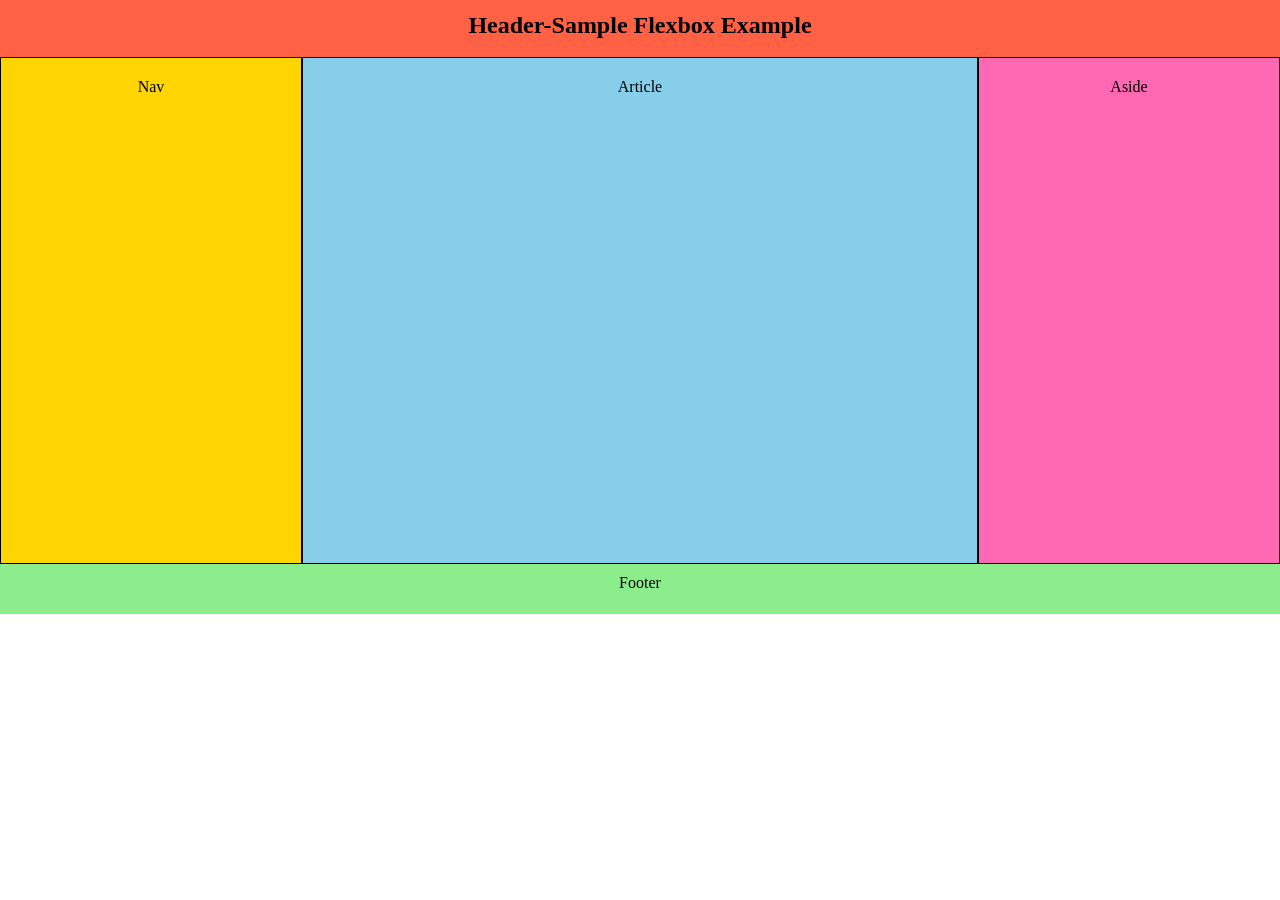
<file: Day41HtmlCssProblems-master/websitelayout.html>
<!DOCTYPE html>
<html lang="en">
<head>
    <meta charset="UTF-8">
    <meta name="viewport" content="width=device-width, initial-scale=1.0">
    <title>Document</title>
    <link rel="stylesheet" href="./websitelayout.css">
</head>

<body>
    <header><h2>Header-Sample Flexbox Example</h2></header>
    <main id="main">
        <div class="box box1">Nav</div>
        <div class="box box2">Article</div>                                         
        <div class="box box3">Aside</div>
    </main>
    <footer>Footer</footer>





    <!-- <div id="content">
        <div id="left" class="box"><b>Left Side Bar</b></div>
        <div id="center" class="box">
            <div class="first section"><h3>First Article</h3><p>Lorem ipsum dolor sit amet consectetur adipisicing elit. Provident, perferendis rerum 
                esse vitae nostrum nesciunt deleniti, reiciendis deserunt sunt non tenetur hic maiores minus! Omnis cum, temporibus, amet earum atque 
                voluptatem temporibus inventore aliquam ea error odio quam nemo quaerat, vero tempore? Quas, placeat! Modi, quam animi?</p></div>
            <div class="second section"><h3>Second Article</h3><p>Lorem ipsum dolor sit amet consectetur adipisicing elit. Provident, perferendis rerum 
                esse vitae nostrum nesciunt deleniti, reiciendis deserunt sunt non tenetur hic maiores minus! Omnis cum, temporibus, amet earum atque 
                voluptatem temporibus inventore aliquam ea error odio quam nemo quaerat, vero tempore? Quas, placeat! Modi, quam animi?</p></div>
            <div class="third section"><h3>Third Article</h3><p>Lorem ipsum dolor sit amet consectetur adipisicing elit. Provident, perferendis rerum 
                esse vitae nostrum nesciunt deleniti, reiciendis deserunt sunt non tenetur hic maiores minus! Omnis cum, temporibus, amet earum atque 
                voluptatem temporibus inventore aliquam ea error odio quam nemo quaerat, vero tempore? Quas, placeat! Modi, quam animi?</p>
            <p>Lorem ipsum dolor sit amet consectetur adipisicing elit. Provident, perferendis rerum 
                esse vitae nostrum nesciunt deleniti, reiciendis deserunt sunt non tenetur hic maiores minus! Omnis cum, temporibus, amet earum atque 
                voluptatem temporibus inventore aliquam ea error odio quam nemo quaerat, vero tempore? Quas, placeat! Modi, quam animi?</p></div></div>
        <div id="right" class="box"><b>Right Side Bar</b></div>
    </div>
    <footer><div id="footer"><b>Footer</b></div></footer> -->
</body>
</html>
</file>
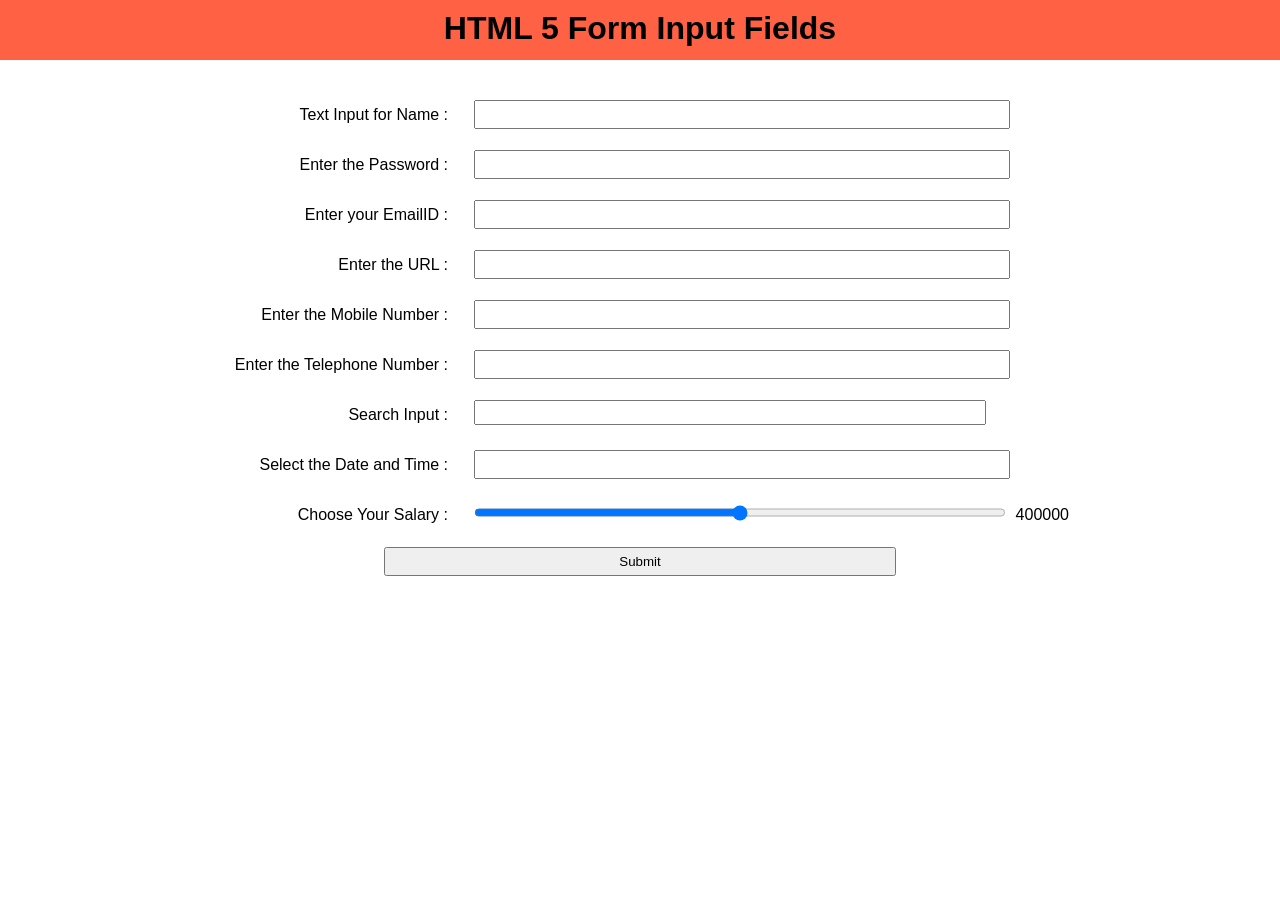
<file: Day42HtmlForms-master/forms.html>
<!DOCTYPE html>
<html lang="en">
<head>
    <meta charset="UTF-8">
    <meta name="viewport" content="width=device-width, initial-scale=1.0">
    <title>Document</title>
    <link rel="stylesheet" href="./forms.css">
</head>
<body>
    <header><h1>HTML 5 Form Input Fields</h1></header>
    <form action="" method="POST">
        <div ><label for="name">Text Input for Name : </label>
        <input type="text" id="name" name="name">
        <error-output class="text-error" for="name" ></error-output>
        </div>

        <div><label for="password">Enter the Password : </label>
        <input type="password" id="password" name="password">
        <error-output class="password-error" for="password"></error-output></div>

        <div><label for="email">Enter your EmailID : </label>
        <input type="email" id="email">
        <error-output class="email-error" for="email"></error-output></div>

        <div><label for="url">Enter the URL : </label>
        <input type="url" id="url"></div>  

        <div><label for="mobile">Enter the Mobile Number : </label>
        <input type="text" id="mobile" name="mobile">
        <error-output class="mobile-error" for="mobile"></error-output></div>

        <div><label for="tel">Enter the Telephone Number : </label> 
        <input type="tel" id="tel" name="tel"></div>   

        <div><label for="search">Search Input : </label> 
        <input type="search" id="search"></div>

        <div><label for="datetime">Select the Date and Time : </label><input type="datetime"></div>
        <div><label for="salary">Choose Your Salary : </label><input type="range" name="salary" id="salary" min="300000" max="500000" step="100" value="400000"><output class="salary-output" for="salary">400000</output></div>
        <div><button type="submit">Submit</button></div>
    </form>
    <script>
        // As a User need to enter a valid First

        // UC1 - Validating Name - Starting letter should be Capital. 

        const name = document.getElementById("name");
        let textError = document.querySelector(".text-error");
        name.addEventListener("input",function(){
            let nameRegex = RegExp('^[A-Z][a-zA-Z]*$');
            if(nameRegex.test(name.value)){
                textError.textContent = "";
            }
            else{
                textError.textContent = "Name is Incorrect";
            }

        });

        // UC2 - Validating email
        
        const email = document.getElementById("email");
        let emailError = document.querySelector(".email-error");
        email.addEventListener("input",function(){
            
            let emailRegex = RegExp('^[a-zA-Z]+(\.[a-zA-Z]+)?@[a-zA-Z]+\.[a-zA-Z]+(\.[a-zA-Z]+)?$');
            if(emailRegex.test(email.value)){
                emailError.textContent = "";
                console.log("from 59".email.value);
            }
            else{
                console.log("from 63",email.value);
                emailError.textContent = "Email is Incorrect";
            }
        });
        // UC3 - Validating Mobile Number :

        const mobile = document.getElementById("mobile");
        const mobileError = document.querySelector(".mobile-error");
        mobile.addEventListener("input",function(){
            let mobileFormat =  RegExp('^91\\s[0-9]{10}$');

            if(mobileFormat.test(mobile.value)){
                console.log("From 83 : ",mobile.value);
                mobileError.textContent = "";
            }else{
                mobileError.textContent = "Incorrect Mobile Format";
            }
        })

        // UC4 - Validating the password with min 8 characters
        // UC5 - Validating password with atleast 1 uppercase, 1 numeric num, exactly 1 spl character"
        const password = document.querySelector("#password");
        const passwordError = document.querySelector(".password-error");
        password.addEventListener("input",function(){
            let passwordFormat =/^(?=.{8,}$)(?=.*[A-Z])(?=.*\d)(?!.*[^A-Za-z0-9].*[^A-Za-z0-9])[A-Za-z0-9]*[^A-Za-z0-9][A-Za-z0-9]*$/;
            if(passwordFormat.test(password.value)){
                passwordError.textContent = "";
            }
            else{
                passwordError.textContent = "Password format is Incorrect";
            }
        })

        

        const salary = document.querySelector("#salary");
        let output = document.querySelector(".salary-output");
        output.textContent = salary.value;
        output.addEventListener("output",function(){
            output.textContent = salary.value;
        })

    </script>
</body>
</html>
</file>
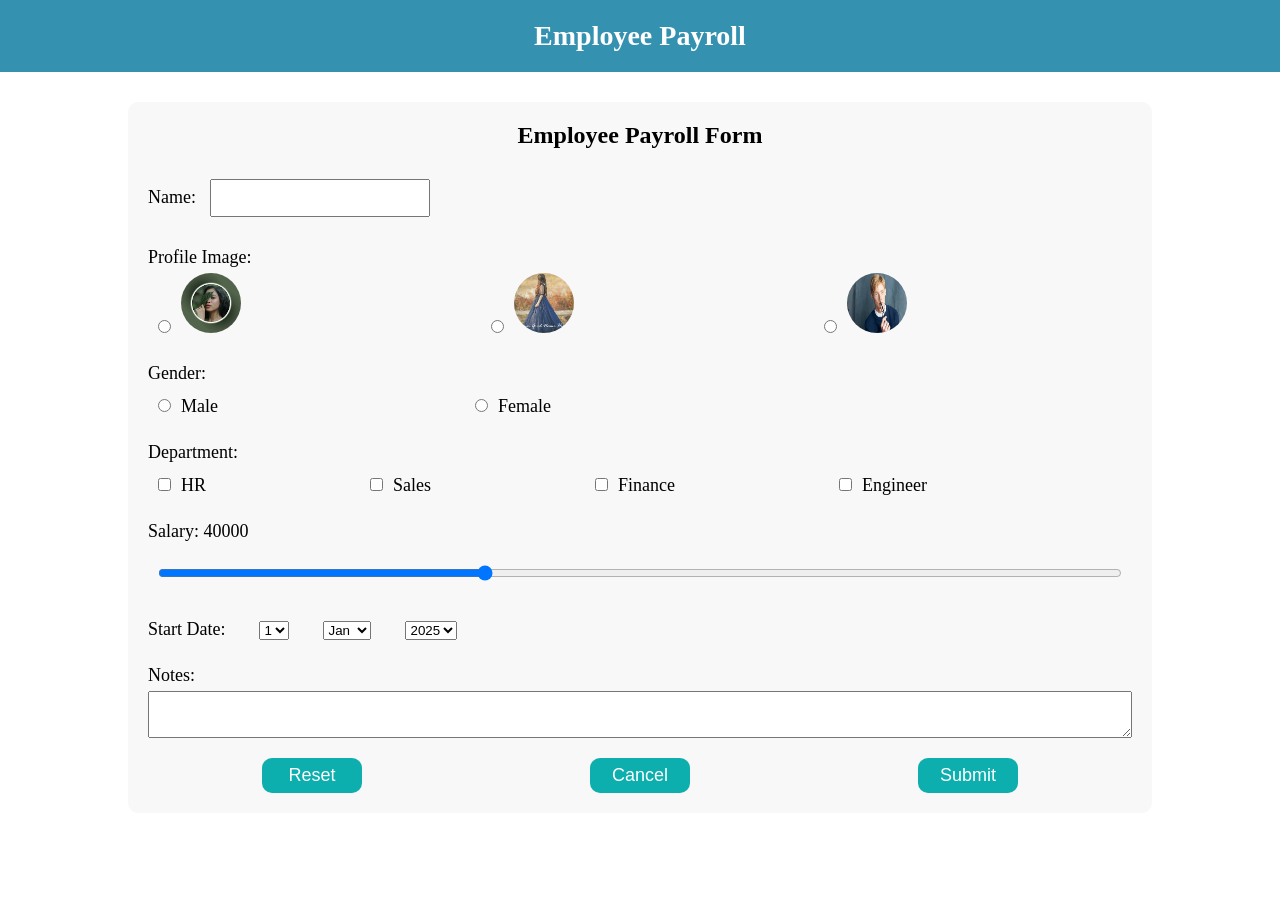
<file: Day45EmployeePayrollHomePage-master/add_employee.html>
<!DOCTYPE html>
<html lang="en">
<head>
    <meta charset="UTF-8">
    <meta name="viewport" content="width=device-width, initial-scale=1.0">
    <title>Employee Payroll</title>
    <link rel="stylesheet" href="style.css">
    
<body>
</head>
    <header class="main-header">Employee Payroll</header>
    <div class="form-container">
        <header class="form-header">Employee Payroll Form</header>
        <form id="payrollForm" >
            <label>Name:</label>
            <input type="text" id="name" required>
            <div style="color: red;" class="error" id="nameError"></div>
            <div class="form-row">
                <label>Profile Image:</label>
                <div class="profile-pics">
                    <label class="pfl"><input type="radio" name="profile" value="pic1.png"><img src="assets/pic1.jpg"></label>
                    <label class="pfl"><input type="radio" name="profile" value="pic2.png"><img src="assets/pic2.jpg"></label>
                    <label class="pfl"><input type="radio" name="profile" value="pic3.png"><img src="assets/pic3.jpg"></label>
                </div>
            </div>
            <div class="form-row">
                <label>Gender:</label>
                <div class="gender-box">
                    <label class="gnd"><input type="radio" name="gender" value="Male">Male</label>
                    <label class="gnd"><input type="radio" name="gender" value="Female">Female</label>
                </div>
            </div>

            <div class="form-row">
                <label>Department:</label>
                <div class="dept-box">
                    <label class="dept"><input type="checkbox" value="HR">HR</label>
                    <label class="dept"><input type="checkbox" value="Sales">Sales</label>
                    <label class="dept"><input type="checkbox" value="Finance">Finance</label>
                    <label class="dept"><input type="checkbox" value="Engineer">Engineer</label>
                </div>
            </div>

            <div class="form-row">
                <label for="salary">Salary: <span id="salary-output">40000</span></label>
                <input type="range" min="10000" max="100000" value="40000" id="salary">
            </div>
            <div class="form-row">
                <div class="date-row">
                    <label>Start Date:</label>
                    <select id="day">
                        <option>1</option><option>2</option><option>3</option>
                        <option>4</option><option>5</option><option>6</option>
                    </select>

                    <select id="month">
                        <option value="0">Jan</option>
                        <option value="1">Feb</option>
                        <option value="2">Mar</option>
                        <option value="3">Apr</option>
                        <option value="4">May</option>
                        <option value="5">Jun</option>
                        <option value="6">Jul</option>
                        <option value="7">Aug</option>
                        <option value="8">Sep</option>
                        <option value="9">Oct</option>
                        <option value="10">Nov</option>
                        <option value="11">Dec</option>
                    </select>

                    <select id="year">
                        <option>2025</option><option>2024</option><option>2023</option>
                    </select>
                </div>  
                <div style="color: red;" class="error" id="dateError"></div>
            </div>
            <div class="form-row">
                <label for="notes">Notes:</label>
                <textarea id="notes" rows="3"></textarea>
            </div>

            <div id="buttons" class="form-buttons">
                <button type="reset" id="resetBtn" class="btn">Reset</button>
                <button id="cancelBtn" class="btn">Cancel</button>
                <button id="submitBtn" class="btn">Submit</button>
            </div>
        </form>

    </div>
    <script src="add.js"></script>
</body>
</html>
</file>
<file: Day43EmployeePayRollUI-master/style.css>
* {
    margin: 0;
    padding: 0;
    box-sizing: border-box;
}

.main-header {
    background: #3591b0;
    padding: 20px;
    text-align: center;
    color: white;
    font-size: 28px;
    font-weight: bold;
}

.form-container {
    width: 40%;
    margin: 30px auto;
    padding: 20px;
    border-radius: 10px;
    background: #f8f8f8;
    display: flex;
    flex-direction: column;
    gap: 20px;
}

.form-header {
    font-size: 24px;
    text-align: center;
    font-weight: bold;
}

.form-row {
    margin-top: 20px;
    display: flex;
    flex-direction: column;
    gap: 5px;
}

label{
    font-size: 18px;
}
input {
    margin: 10px;
    padding: 8px;
    font-size: 16px;

}

.pfl{
    margin-right: 50px;
}

.gnd{
    margin-right: 42px;
}

.dept{
    margin-right: 25px;
}
.profile-pics {
    display: flex;
    gap: 15px;
}
.profile-pics img {
    width: 60px;
    height: 60px;
    border-radius: 50%;
}

#buttons{
    margin-top:20px;
    display: flex;
    flex-direction: row;
    justify-content: space-around;
}

button{
    padding: 7px;
    width: 100px;
    background-color: rgb(12, 174, 174);
    font-size: 18px;
    color: white;
    border: 0px;
    border-radius: 10px;
}

.date-row{
    display: flex;
    flex-direction: row;
    
}

select{
    margin-left: 30px;
}
</file>
<file: Day44EmployeePayrollCont-master/style.css>
* {
    margin: 0;
    padding: 0;
    box-sizing: border-box;
}

.main-header {
    background: #3591b0;
    padding: 20px;
    text-align: center;
    color: white;
    font-size: 28px;
    font-weight: bold;
}

.form-container {
    width: 40%;
    margin: 30px auto;
    padding: 20px;
    border-radius: 10px;
    background: #f8f8f8;
    display: flex;
    flex-direction: column;
    gap: 20px;
}

.form-header {
    font-size: 24px;
    text-align: center;
    font-weight: bold;
}

.form-row {
    margin-top: 20px;
    display: flex;
    flex-direction: column;
    gap: 5px;
}

label{
    font-size: 18px;
}
input {
    margin: 10px;
    padding: 8px;
    font-size: 16px;

}

.pfl{
    margin-right: 50px;
}

.gnd{
    margin-right: 42px;
}

.dept{
    margin-right: 25px;
}
.profile-pics {
    display: flex;
    gap: 15px;
}
.profile-pics img {
    width: 60px;
    height: 60px;
    border-radius: 50%;
}

#buttons{
    margin-top:20px;
    display: flex;
    flex-direction: row;
    justify-content: space-around;
}

button{
    padding: 7px;
    width: 100px;
    background-color: rgb(12, 174, 174);
    font-size: 18px;
    color: white;
    border: 0px;
    border-radius: 10px;
}

.date-row{
    display: flex;
    flex-direction: row;
    
}

select{
    margin-left: 30px;
}
</file>
<file: Day45EmployeePayrollHomePage-master/style.css>
* {
    margin: 0;
    padding: 0;
    box-sizing: border-box;
}

.main-header {
    background: #3591b0;
    padding: 20px;
    text-align: center;
    color: white;
    font-size: 28px;
    font-weight: bold;
}


.form-container {
    width: 80%;
    margin: 30px auto;
    padding: 20px;
    border-radius: 10px;
    background: #f8f8f8;
    display: flex;
    flex-direction: column;
    gap: 20px;
}

.form-header {
    font-size: 24px;
    text-align: center;
    font-weight: bold;
}

.form-row {
    margin-top: 20px;
    display: flex;
    flex-direction: column;
    gap: 5px;
}

label{
    width: 40%;
    font-size: 18px;
}
input {
    margin: 10px;
    padding: 8px;
    font-size: 16px;

}

.pfl{
    margin-right: 50px;
}

.gnd{
    margin-right: 243px;
}

.dept{
    margin-right: 150px;
}
.profile-pics {
    display: flex;
    gap: 15px;
}
.profile-pics img {
    width: 60px;
    height: 60px;
    border-radius: 50%;
}

#buttons{
    margin-top:20px;
    display: flex;
    flex-direction: row;
    justify-content: space-around;
}

button{
    padding: 7px;
    width: 100px;
    background-color: rgb(12, 174, 174);
    font-size: 18px;
    color: white;
    border: 0px;
    border-radius: 10px;
}



select{
    margin-left: 30px;
}


.home-container {
    width: 80%;
    margin: 30px auto;
    background: #f8f8f8;
    padding: 25px;
    border-radius: 10px;
}

.home-header {
    display: flex;
    justify-content: space-between;
    align-items: center;
}

.add-btn {
    background: #2e8bc0;
    color: white;
    padding: 10px 20px;
    font-size: 16px;
    border-radius: 7px;
    border: none;
    cursor: pointer;
}


.emp-table {
    width: 100%;
    border-collapse: collapse;
    margin-top: 20px;
}

.emp-table th, .emp-table td {
    border-bottom: 1px solid #ddd;
    padding: 10px;
}

.table-profile {
    width: 50px;
    border-radius: 50%;
}

.dept-chip {
    background: #b8e1ff;
    display: inline-block;
    padding: 4px 8px;
    border-radius: 6px;
    margin: 2px;
}

.btn-small {
    padding: 5px 10px;
    border: none;
    background: #00a8cc;
    color: white;
    border-radius: 5px;
    cursor: pointer;
}

.btn-small.delete {
    background: #e74c3c;
}
</file>
<file: Day46AddressBookApp-master/css/style.css>
/* Reset */
* {
    box-sizing: border-box;
    margin: 0;
    padding: 0;
    font-family: Inter, Segoe UI, Roboto, Arial, sans-serif
}

/* Top header */
.topbar {
    background: linear-gradient(90deg, #0d6efd, #2ea3e6);
    color: #fff;
    display: flex;
    align-items: center;
    justify-content: space-between;
    padding: 18px 28px;
}

.topbar h1 {
    font-size: 24px
}

.topbar-right {
    display: flex;
    align-items: center;
    gap: 12px
}

.btn {
    background: #fff;
    color: #0d6efd;
    padding: 8px 12px;
    border-radius: 8px;
    text-decoration: none;
    border: 0;
    cursor: pointer;
    font-weight: 600
}

.btn.primary {
    background: #0d6efd;
    color: #fff
}

.btn.add {
    background: #fff;
    color: #0d6efd
}

/* container */
.container {
    max-width: 1100px;
    margin: 28px auto;
    padding: 0 16px
}

/* count pill */
.count-pill {
    background: rgba(255, 255, 255, 0.15);
    padding: 6px 10px;
    border-radius: 20px;
    font-weight: 700
}

/* home cards */
.cards {
    display: grid;
    grid-template-columns: repeat(auto-fill, minmax(260px, 1fr));
    gap: 16px;
    margin-top: 20px
}

.card {
    background: #fff;
    border-radius: 10px;
    padding: 14px;
    box-shadow: 0 6px 18px rgba(0, 0, 0, 0.06);
    display: flex;
    gap: 12px;
    align-items: flex-start
}

.card .avatar {
    width: 64px;
    height: 64px;
    border-radius: 50%;
    object-fit: cover;
    border: 2px solid #f0f0f0
}

.card .info {
    flex: 1
}

.card .name {
    font-weight: 700;
    margin-bottom: 6px
}

.card .meta {
    font-size: 13px;
    color: #666;
    margin-bottom: 8px
}

.card .actions {
    display: flex;
    gap: 8px
}

.card .actions button {
    padding: 6px 8px;
    border-radius: 8px;
    border: 0;
    cursor: pointer
}

.card .actions .edit {
    background: #ffd23f;
    color: #222
}

.card .actions .del {
    background: #ff6b6b;
    color: #fff
}

/* empty message */
.empty {
    background: #fff;
    padding: 22px;
    border-radius: 10px;
    text-align: center;
    color: #666;
    margin-top: 20px;
    display: none
}

/* form card */
.form-card {
    background: #fff;
    padding: 20px;
    border-radius: 10px;
    box-shadow: 0 6px 18px rgba(0, 0, 0, 0.06);
    margin-top: 20px
}

.form-title {
    margin-bottom: 12px
}

.row {
    margin-bottom: 12px;
    display: flex;
    flex-direction: column;
    gap: 6px
}

.profile-pick {
    display: flex;
    gap: 12px
}

.profile-pick label {
    display: flex;
    flex-direction: column;
    align-items: center;
    gap: 6px;
    cursor: pointer
}

.profile-pick input {
    display: none
}

.profile-pick img {
    width: 64px;
    height: 64px;
    border-radius: 50%;
    border: 2px solid transparent
}

.profile-pick input:checked+img {
    outline: 3px solid #2ea3e6;
    border-radius: 50%
}

/* grid */
.grid-2 {
    display: grid;
    grid-template-columns: 1fr 1fr;
    gap: 12px
}

.grid-3 {
    display: grid;
    grid-template-columns: 1fr 1fr 1fr;
    gap: 12px
}

/* small helpers */
.error {
    color: #b00020;
    font-size: 13px
}

.form-actions {
    display: flex;
    gap: 10px;
    justify-content: flex-end;
    margin-top: 6px
}

/* responsive */
@media (max-width:720px) {
    .topbar {
        padding: 14px
    }

    .cards {
        grid-template-columns: repeat(auto-fill, minmax(200px, 1fr))
    }

    .grid-3 {
        grid-template-columns: 1fr
    }

    .grid-2 {
        grid-template-columns: 1fr
    }
}
</file>
<file: Day46EmployeePayrollCRUD-master/style.css>
* {
    margin: 0;
    padding: 0;
    box-sizing: border-box;
}

.main-header {
    background: #3591b0;
    padding: 20px;
    text-align: center;
    color: white;
    font-size: 28px;
    font-weight: bold;
}


.form-container {
    width: 80%;
    margin: 30px auto;
    padding: 20px;
    border-radius: 10px;
    background: #f8f8f8;
    display: flex;
    flex-direction: column;
    gap: 20px;
}

.form-header {
    font-size: 24px;
    text-align: center;
    font-weight: bold;
}

.form-row {
    margin-top: 20px;
    display: flex;
    flex-direction: column;
    gap: 5px;
}

label{
    width: 40%;
    font-size: 18px;
}
input {
    margin: 10px;
    padding: 8px;
    font-size: 16px;

}

.pfl{
    margin-right: 50px;
}

.gnd{
    margin-right: 243px;
}

.dept{
    margin-right: 150px;
}
.profile-pics {
    display: flex;
    gap: 15px;
}
.profile-pics img {
    width: 60px;
    height: 60px;
    border-radius: 50%;
}

#buttons{
    margin-top:20px;
    display: flex;
    flex-direction: row;
    justify-content: space-around;
}

button{
    padding: 7px;
    width: 100px;
    background-color: rgb(12, 174, 174);
    font-size: 18px;
    color: white;
    border: 0px;
    border-radius: 10px;
}



select{
    margin-left: 30px;
}


.home-container {
    width: 80%;
    margin: 30px auto;
    background: #f8f8f8;
    padding: 25px;
    border-radius: 10px;
}

.home-header {
    display: flex;
    justify-content: space-between;
    align-items: center;
}

.add-btn {
    background: #2e8bc0;
    color: white;
    padding: 10px 20px;
    font-size: 16px;
    border-radius: 7px;
    border: none;
    cursor: pointer;
}


.emp-table {
    width: 100%;
    border-collapse: collapse;
    margin-top: 20px;
}

.emp-table th, .emp-table td {
    border-bottom: 1px solid #ddd;
    padding: 10px;
}

.table-profile {
    width: 50px;
    border-radius: 50%;
}

.dept-chip {
    background: #b8e1ff;
    display: inline-block;
    padding: 4px 8px;
    border-radius: 6px;
    margin: 2px;
}

.btn-small {
    padding: 5px 10px;
    border: none;
    background: #00a8cc;
    color: white;
    border-radius: 5px;
    cursor: pointer;
}

.btn-small.delete {
    background: #e74c3c;
}
</file>
<file: Day41HtmlCssProblems-master/intropage.css>
body{
    background-color: #024f9c;
    display: flex;
    justify-content: center;
    font-family:'Open Sans', sans-serif;

}

#content{
    background-color: #ff9100;
    height: 850px;
    width: 700px;
    border : solid black 5px;
}

h1{
    color: #024f9c;
    font-size: 60px;
    text-align: center;
    text-shadow: 3px 3px 1px black;
}


#logo{
    display: block;
    margin:0 auto;
}

#para{
    padding: 30px;
    line-height: 29px;
    font-size:16px ;
    letter-spacing: 1px;
}
</file>
<file: Day41HtmlCssProblems-master/listcardlayout.css>
*{
    margin: 0px;
    padding: 0px;
    font-family: 'Opens Sans',sans-serif;
    
}


header{
    background-color: black;
    color: white;
    text-align: center;
    padding:20px;
}
#cardlist{
    display: flex;
    flex-wrap: wrap;
    align-items: flex-start;
    margin-left:50px;
}

.card{
    box-shadow: 2px 2px 6px 0px  rgba(0,0,0,0.3);;
    width: 300px;
    border: none;
    box-shadow: solid black 10px;
    margin: 30px;
    box-shadow: 5px black;
}
img{
    height: 200px;
    width: 300px;
}

h3{
    padding:20px 35px 0px 35px;
    /* text-align: center; */

}
p{
    padding: 35px;
}

button{
    background-color: grey;
    padding:10px;
    border:none;
    margin: 10px 35px 20px 35px;
    color: white;
    text-align: center;
    width: 220px;
}

footer{
    text-align: center;
    padding: 10px;
    color:white;
    background-color: black;
}
</file>
<file: Day41HtmlCssProblems-master/mediaobject.css>
*{
    margin: 0px;
    padding: 0px;
}

#object{
    display: flex;
    height: 400px;
    background-color: pink;
    margin: 20px;
}

#body{
    width:780px ;
    margin:6px 50px 50px 50px;
    display: flex;
    align-items: flex-start;
    flex-direction: column;
    justify-content:space-evenly;
}

img{    
    order :0;
    height: 200px;
    width: 200px;
    margin: 50px 0px 0px 50px;
}
</file>
<file: Day41HtmlCssProblems-master/photolayout.css>
*{
    margin:0;
    padding: 10px 15px;
}

header{
    text-align: center;
    background-color: darkorange;
}

#gallery{
    display: flex;
    flex-wrap: wrap;
}

#gallery div img{
    justify-content: space-around;
    height: 300px;
    width: 313px;
}

footer{
    background-color: black;
    height: 10px;
}
</file>
<file: Day41HtmlCssProblems-master/webpage.css>
body{
    margin: 0px;
    padding:0px;
    background-color: white;
}

header h2{
    margin: 0px;
    padding:0px;
    height: 45px;
    background-color: #ff6145;
    text-align: center;
    padding-top: 12px;
}

#content{
    display:flex;

}
.box{
    height: 500px;
}

#left{
background-color: #ffd500;
width: 250px;
height: 485px;
text-align: center;
padding-top: 15px;
}
#center{
background-color: #05bcff  ;
width: 800px;
height: 500px;
}
#right{
padding-top: 15px;
text-align: center;
background-color: hotpink;
width: 250px;
height: 485px;
}
#footer{
    height: 40px;
    padding-top: 10px;
    text-align: center;
    background-color: #8ced8c;
}
.section{
    width: 770px;
    margin: 5px;
    padding: 4px 10px;
    background-color: aqua;
}
</file>
<file: Day41HtmlCssProblems-master/websitelayout.css>
body{
    margin: 0px;
    padding:0px;
    background-color: white;
}

header h2{
    margin: 0px;
    padding:0px;
    height: 45px;
    background-color: #ff6145;
    text-align: center;
    padding-top: 12px;
}

#main{
    display: flex;
    flex-wrap:wrap;
}


.box{
    width: 300px;
    height: 300px;
    background-color: skyblue;
    border: solid black 1px;
    height: 485px;
    padding-top: 20px;
}
.box1{
    order:0;
    background-color: #ffd500;
    text-align: center;
    padding-top: 20px;
}
.box2{
    order:1;
    flex:2;
    text-align: center;
    padding-top: 20px;
}
.box3{
    order:2;
    text-align: center;
    padding-top: 20px;
    background-color: hotpink;
}


footer{
    height: 40px;
    text-align: center;
    padding-top: 10px;
    background-color: #8ced8c;
}
</file>
<file: Day42HtmlForms-master/forms.css>
*{
    margin: 0px;
    padding: 0px;
    font-family: 'Open Sans',sans-serif;
}

header{
    height: 50px;
    text-align: center;
    background-color: #ff6145;
    padding-top: 10px;
}
form{
    font-size: 16px;
    line-height: 50px;
    margin-top: 30px;
    align-self: center;
}

div{
    display: flex;
}

label{
    text-align: right;
    width: 35%;
    margin-right: 2%;
}
input{
    margin-top: 10px;
    width: 40%;
    height: 25px;padding:0px 10px;
}
output{
    margin-left: 10px;
}
button{
    margin-top: 7px;
    width:40%;
    margin-left: 30%;
    padding: 5px;
}
error-output{
    margin-left: 1%;
    font-size: 16px;
    font-style: italic;
    color: red;
}

@media screen and (max-width:320px)  {
  
header{
    font-size: 12px;
    padding: 20px;

}   

label{
   font-size: 12px;
   width:55% ;
}

output{
    font-size: 12px;
}

input{
    font-size: 12px;
    width:25% ;
}
    
error-output{
    
    font-size: 12px;
}
}
</file>
